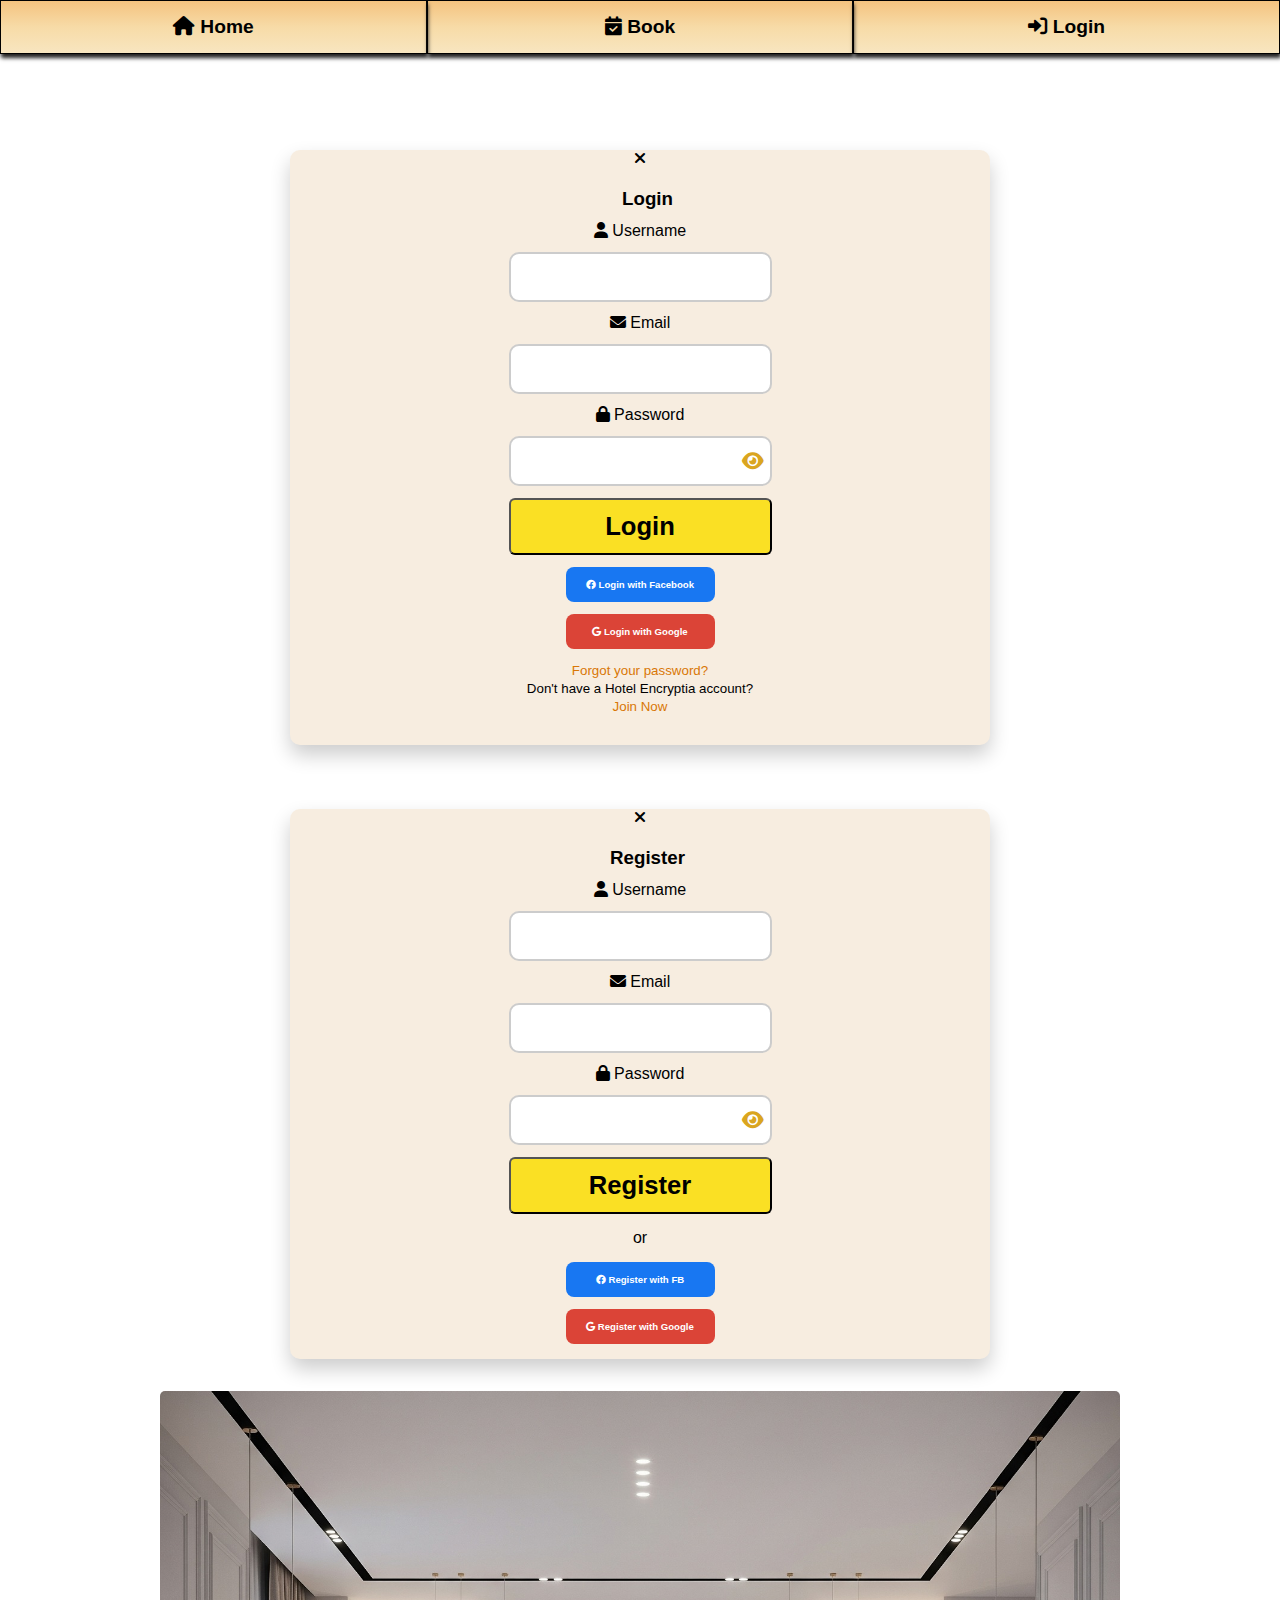
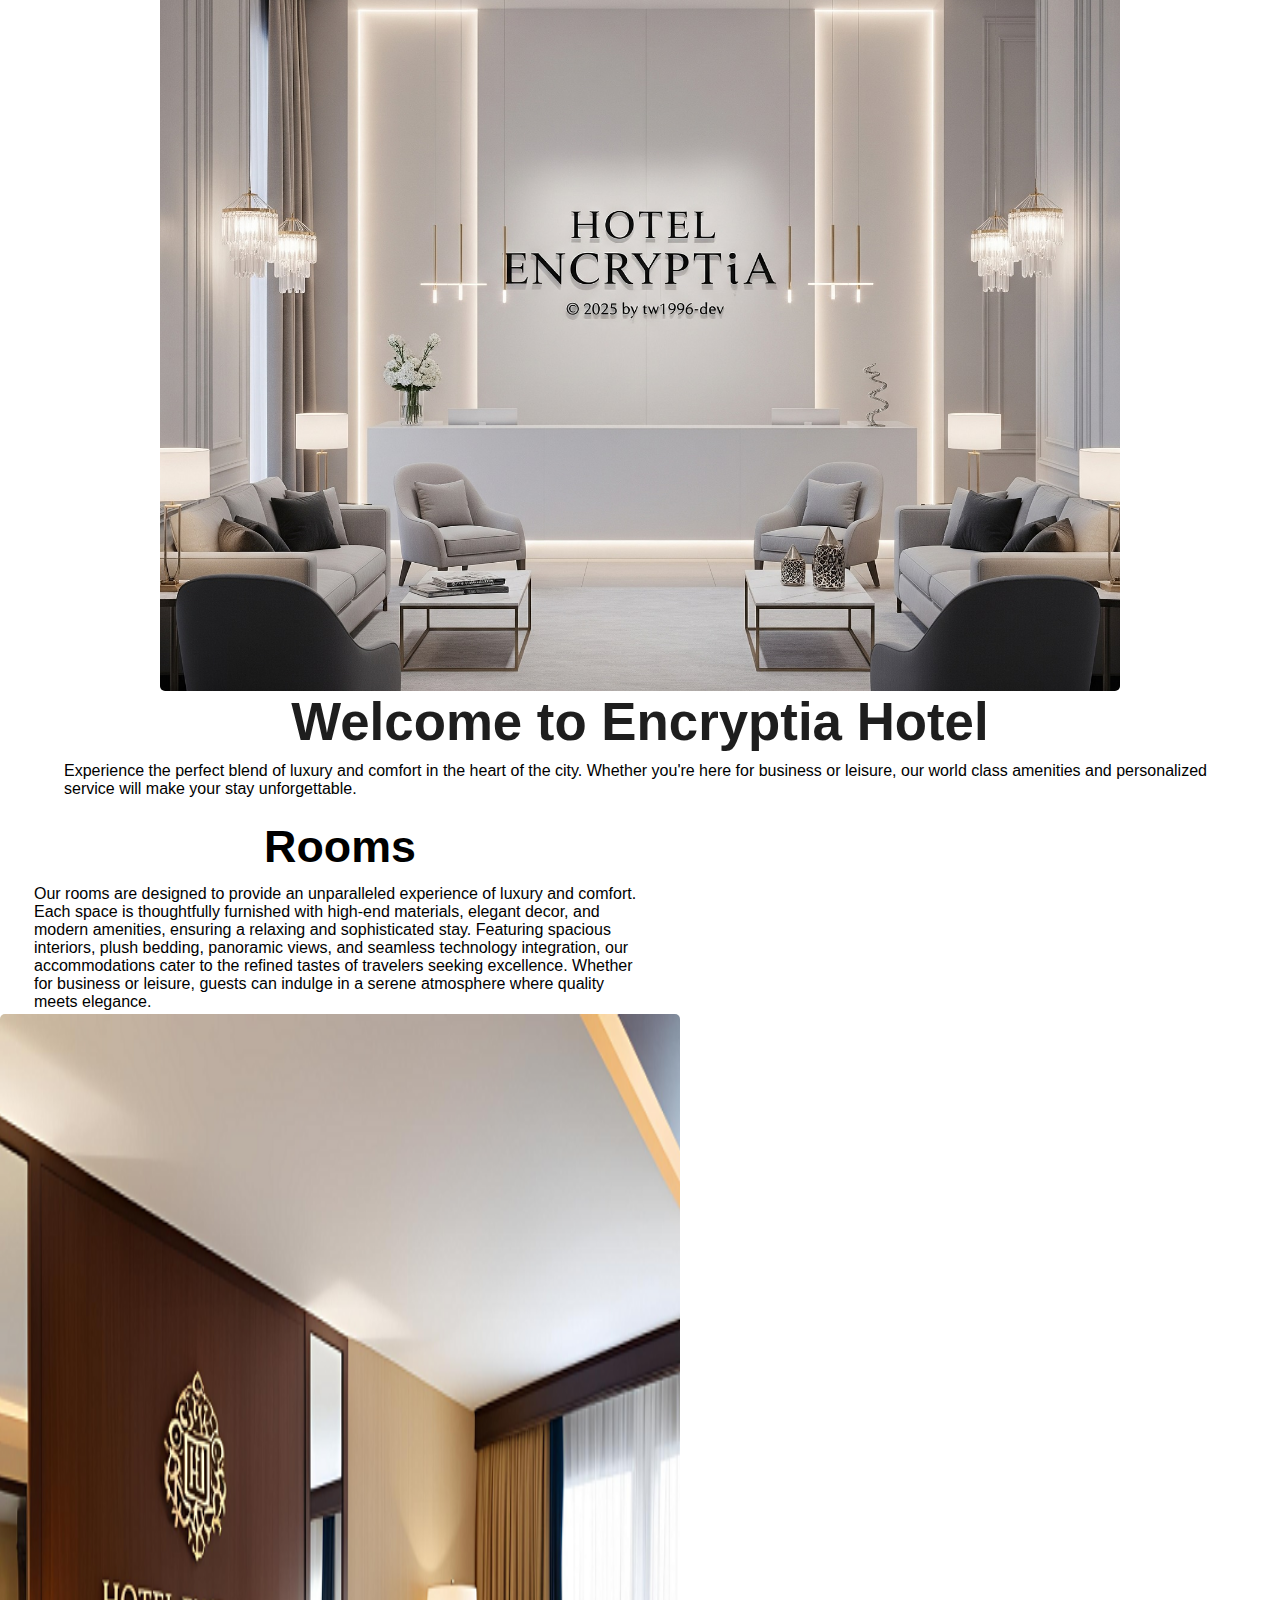
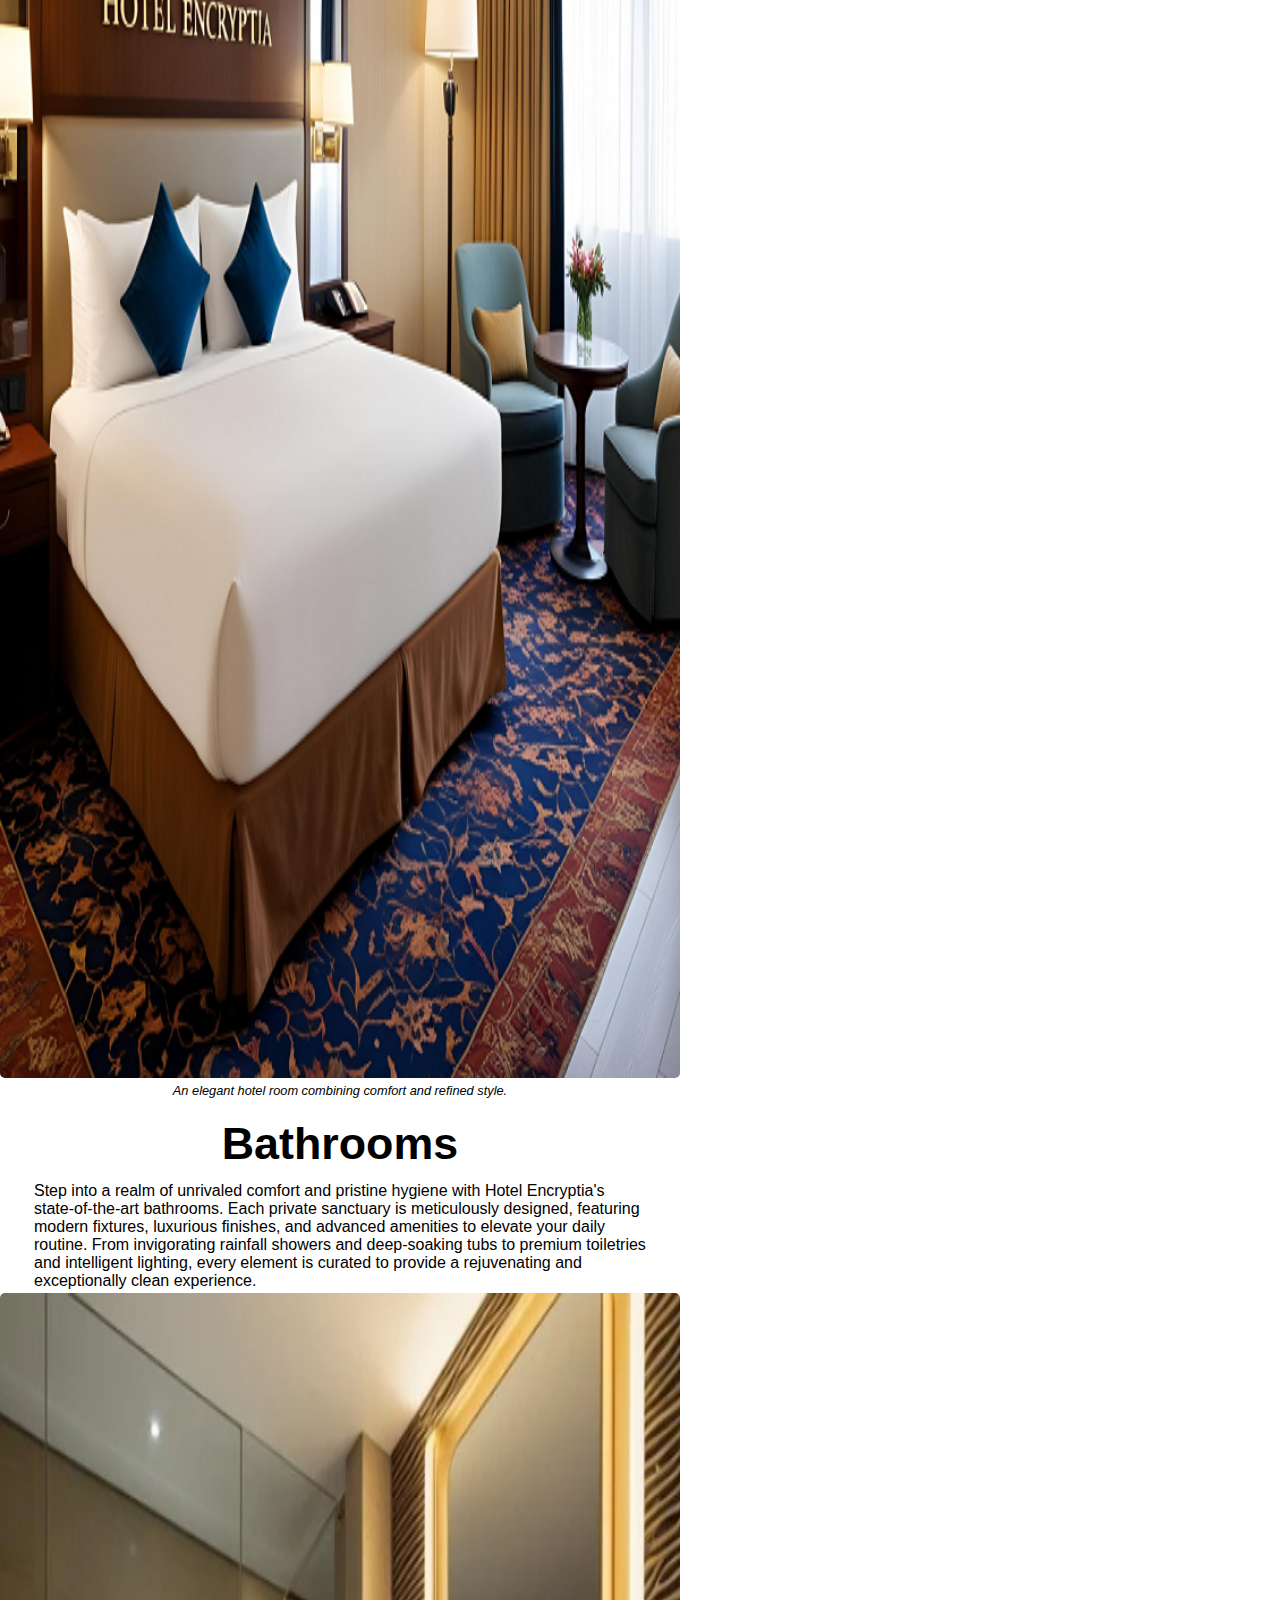
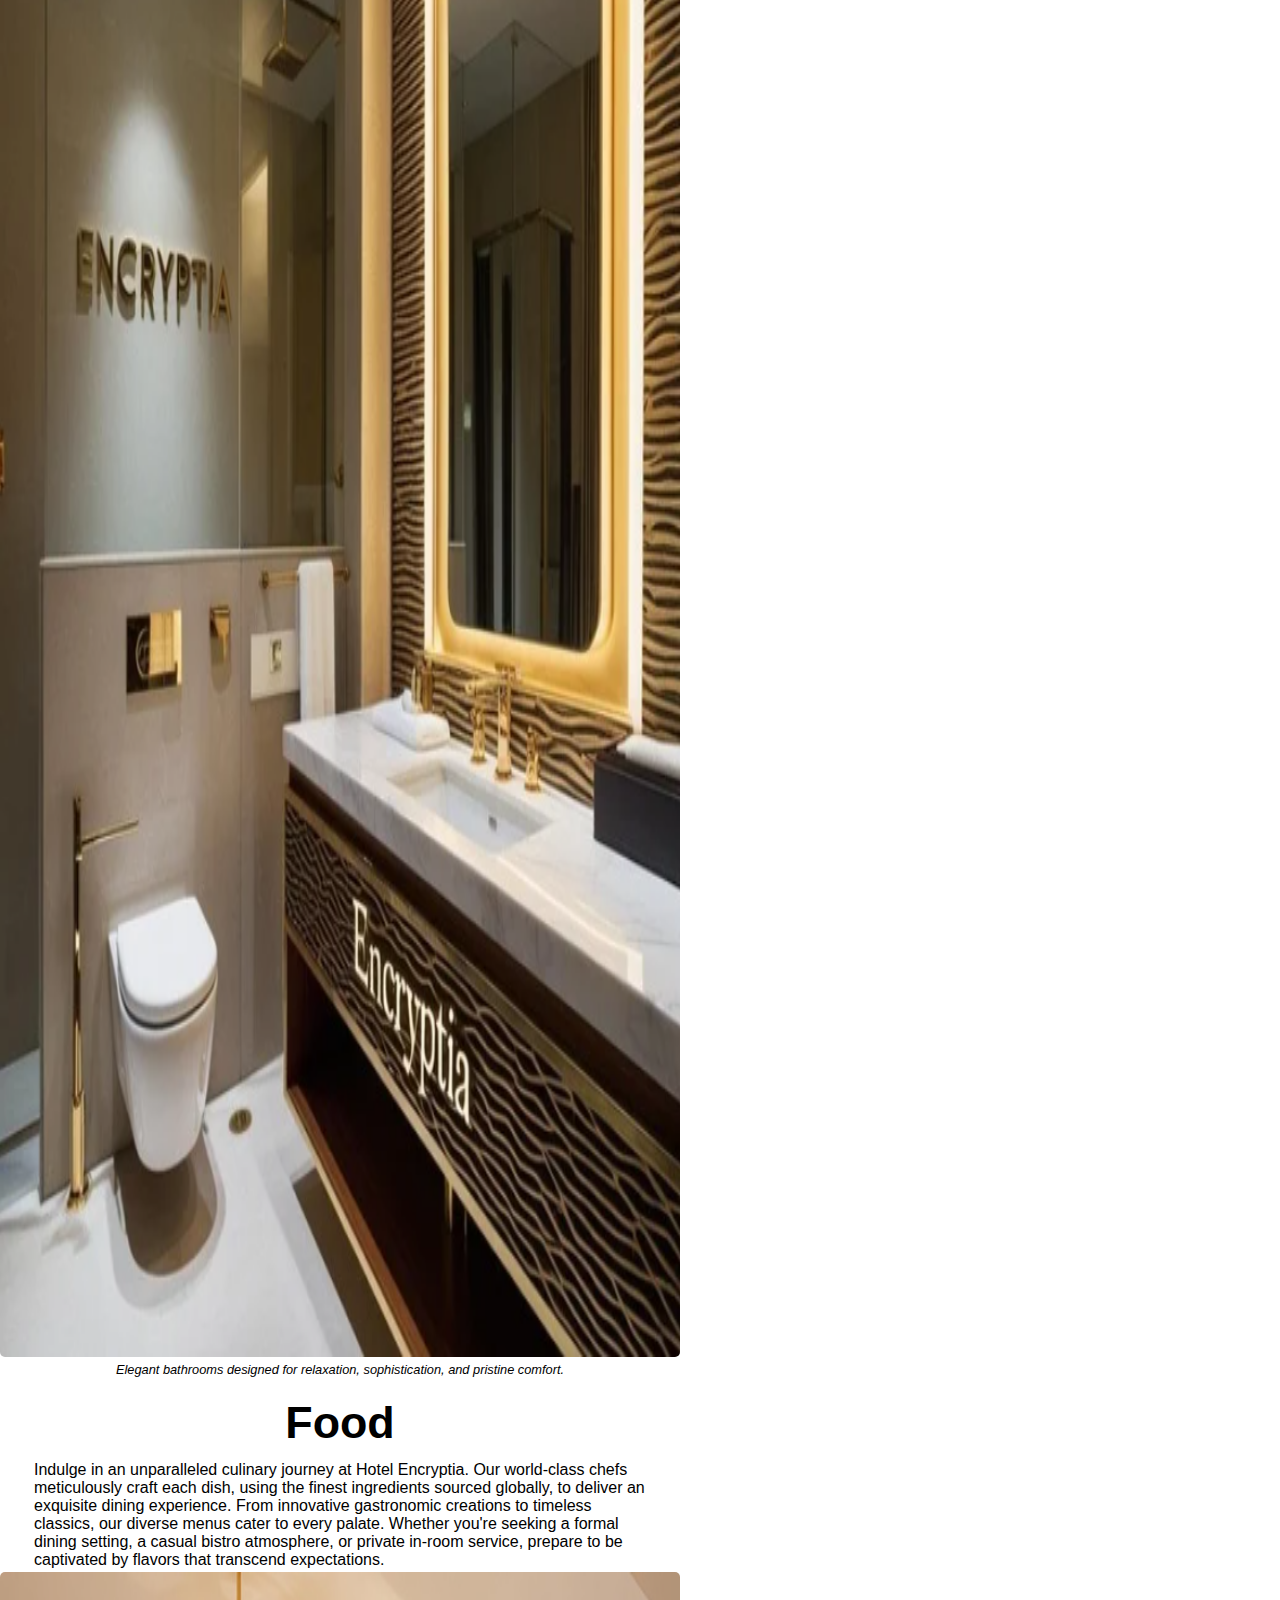
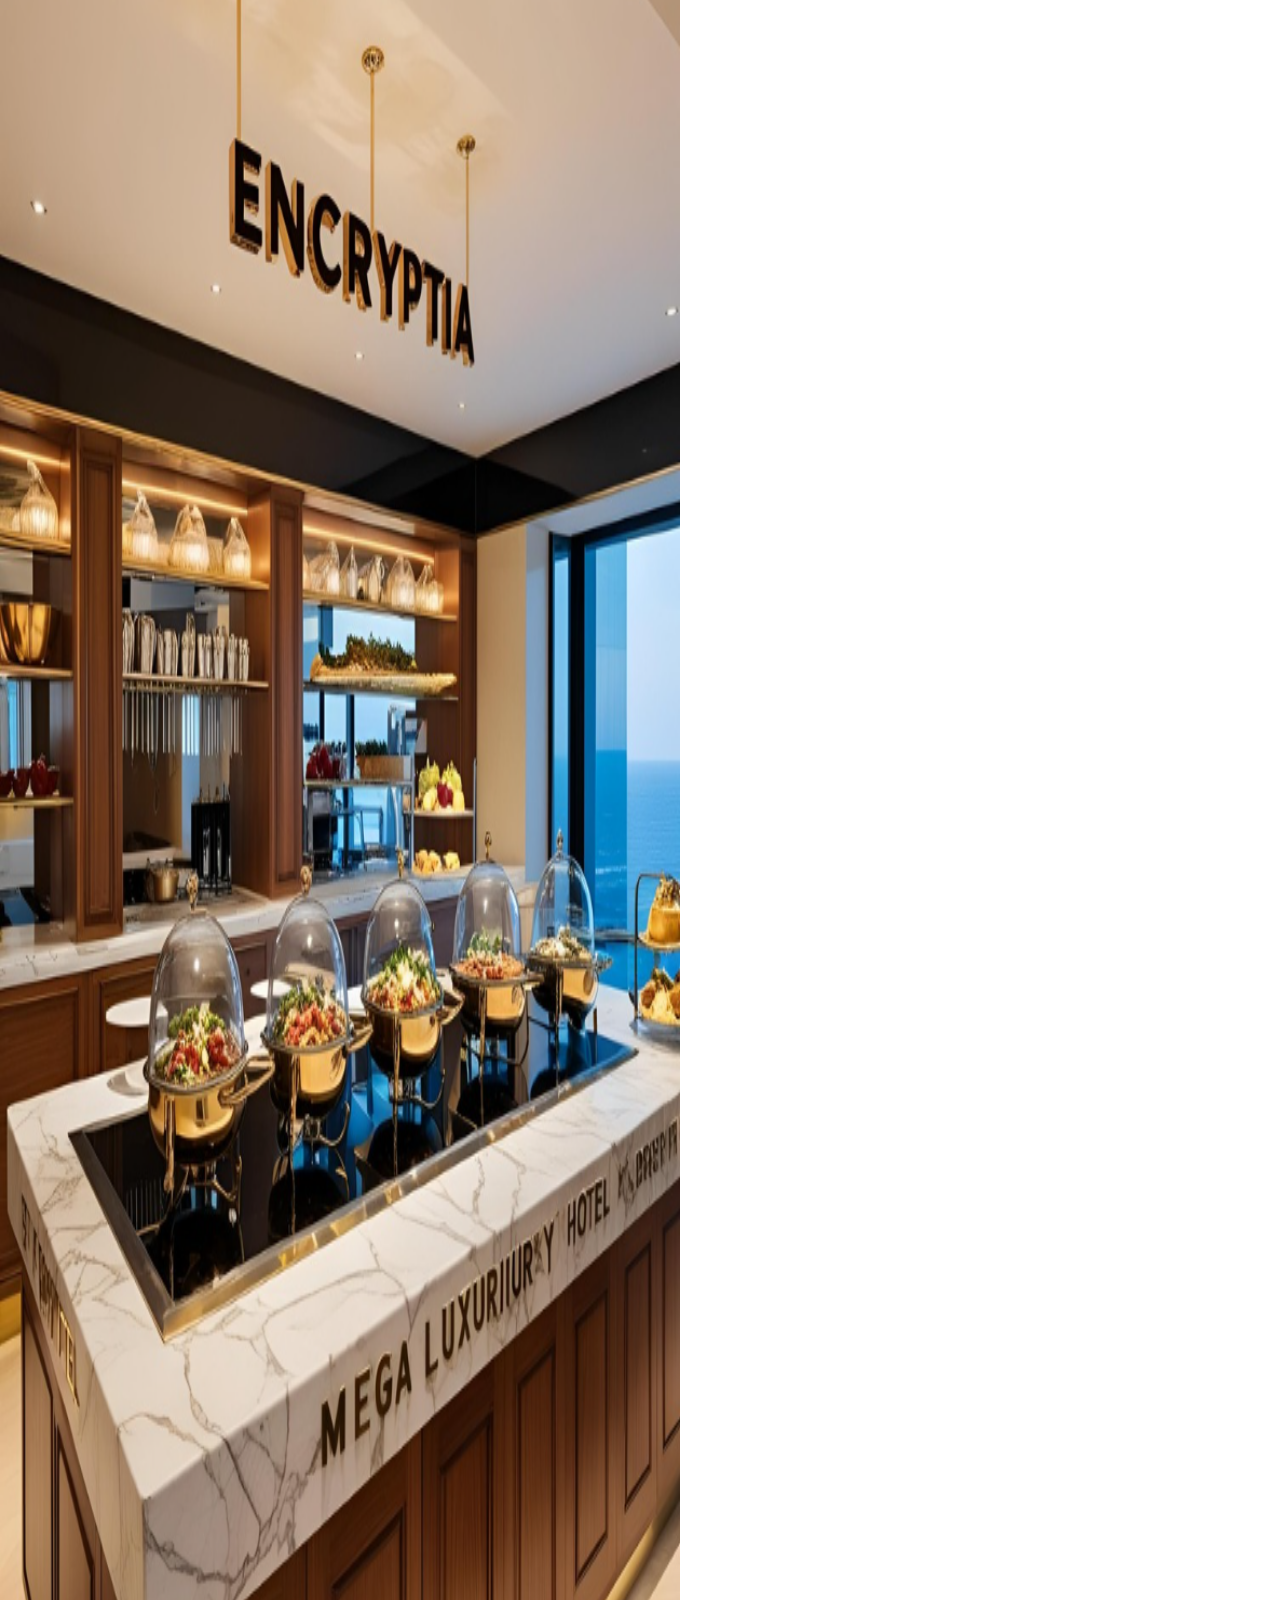
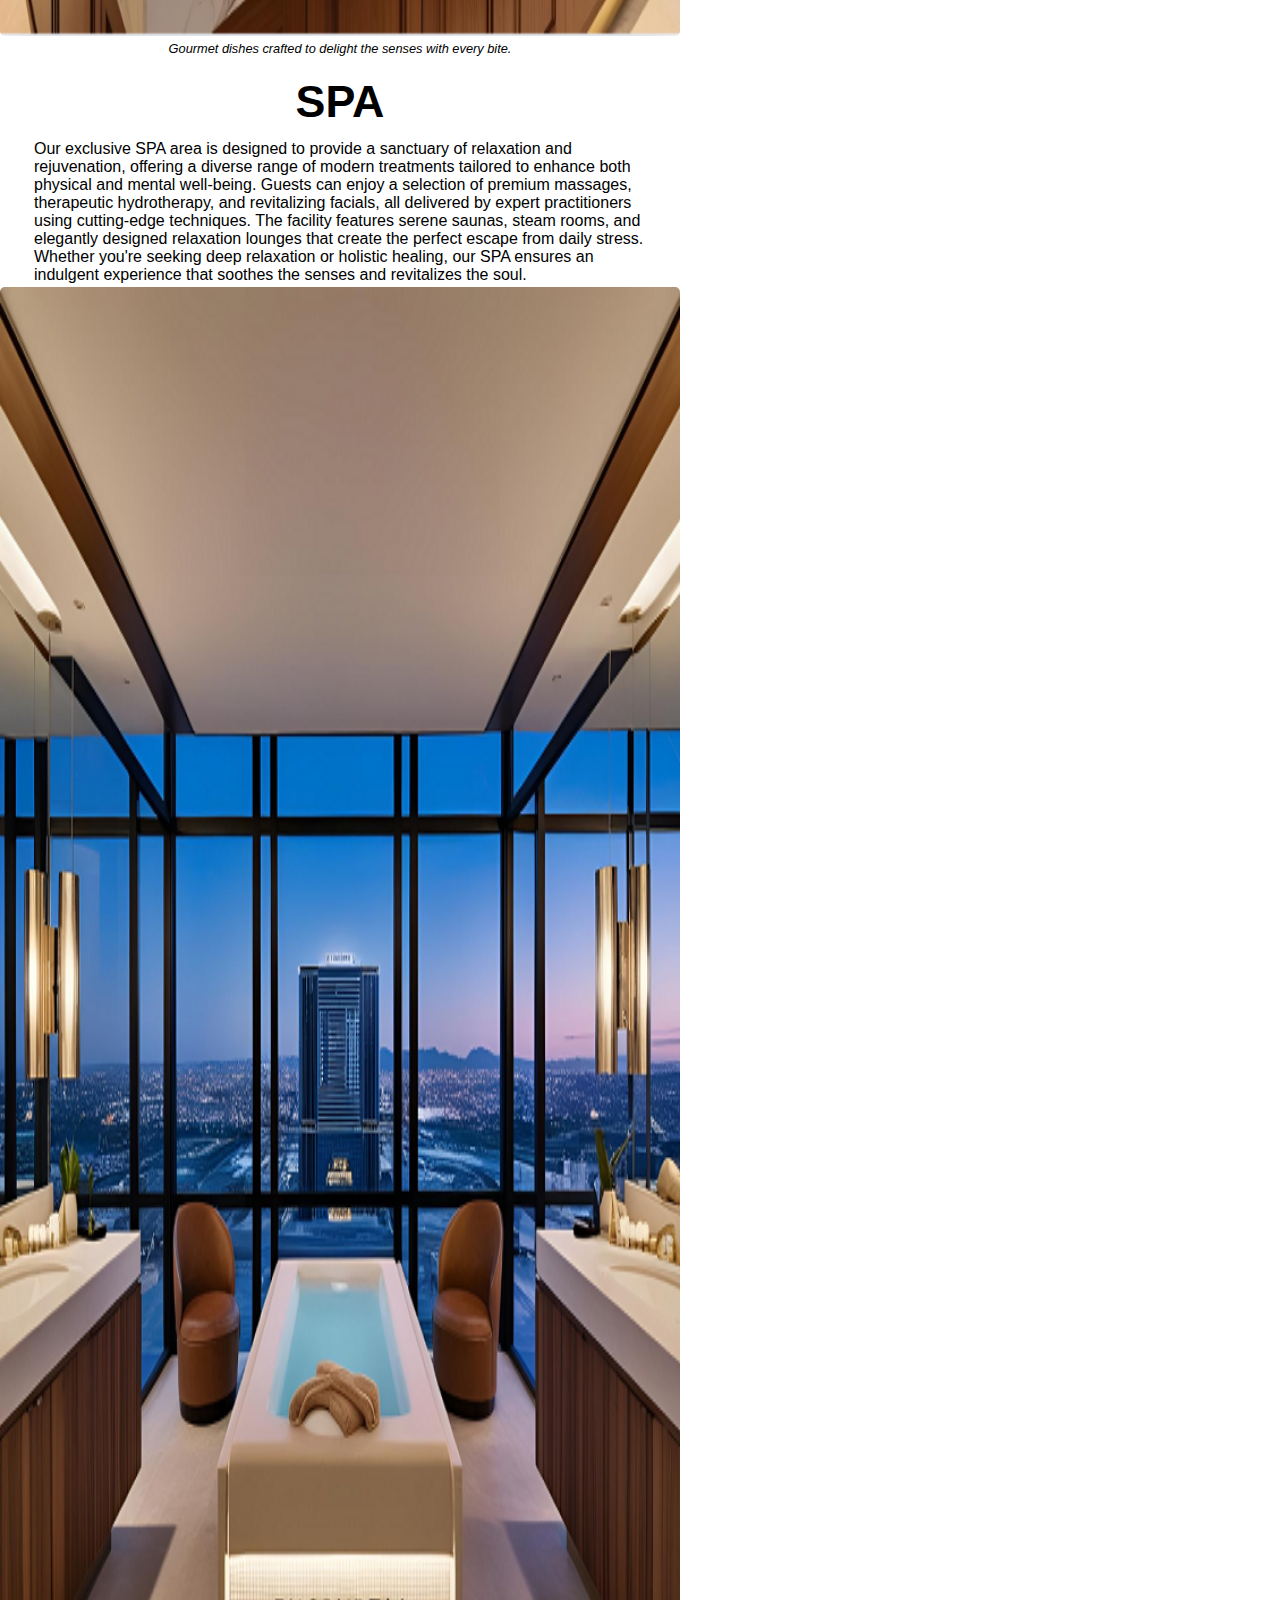
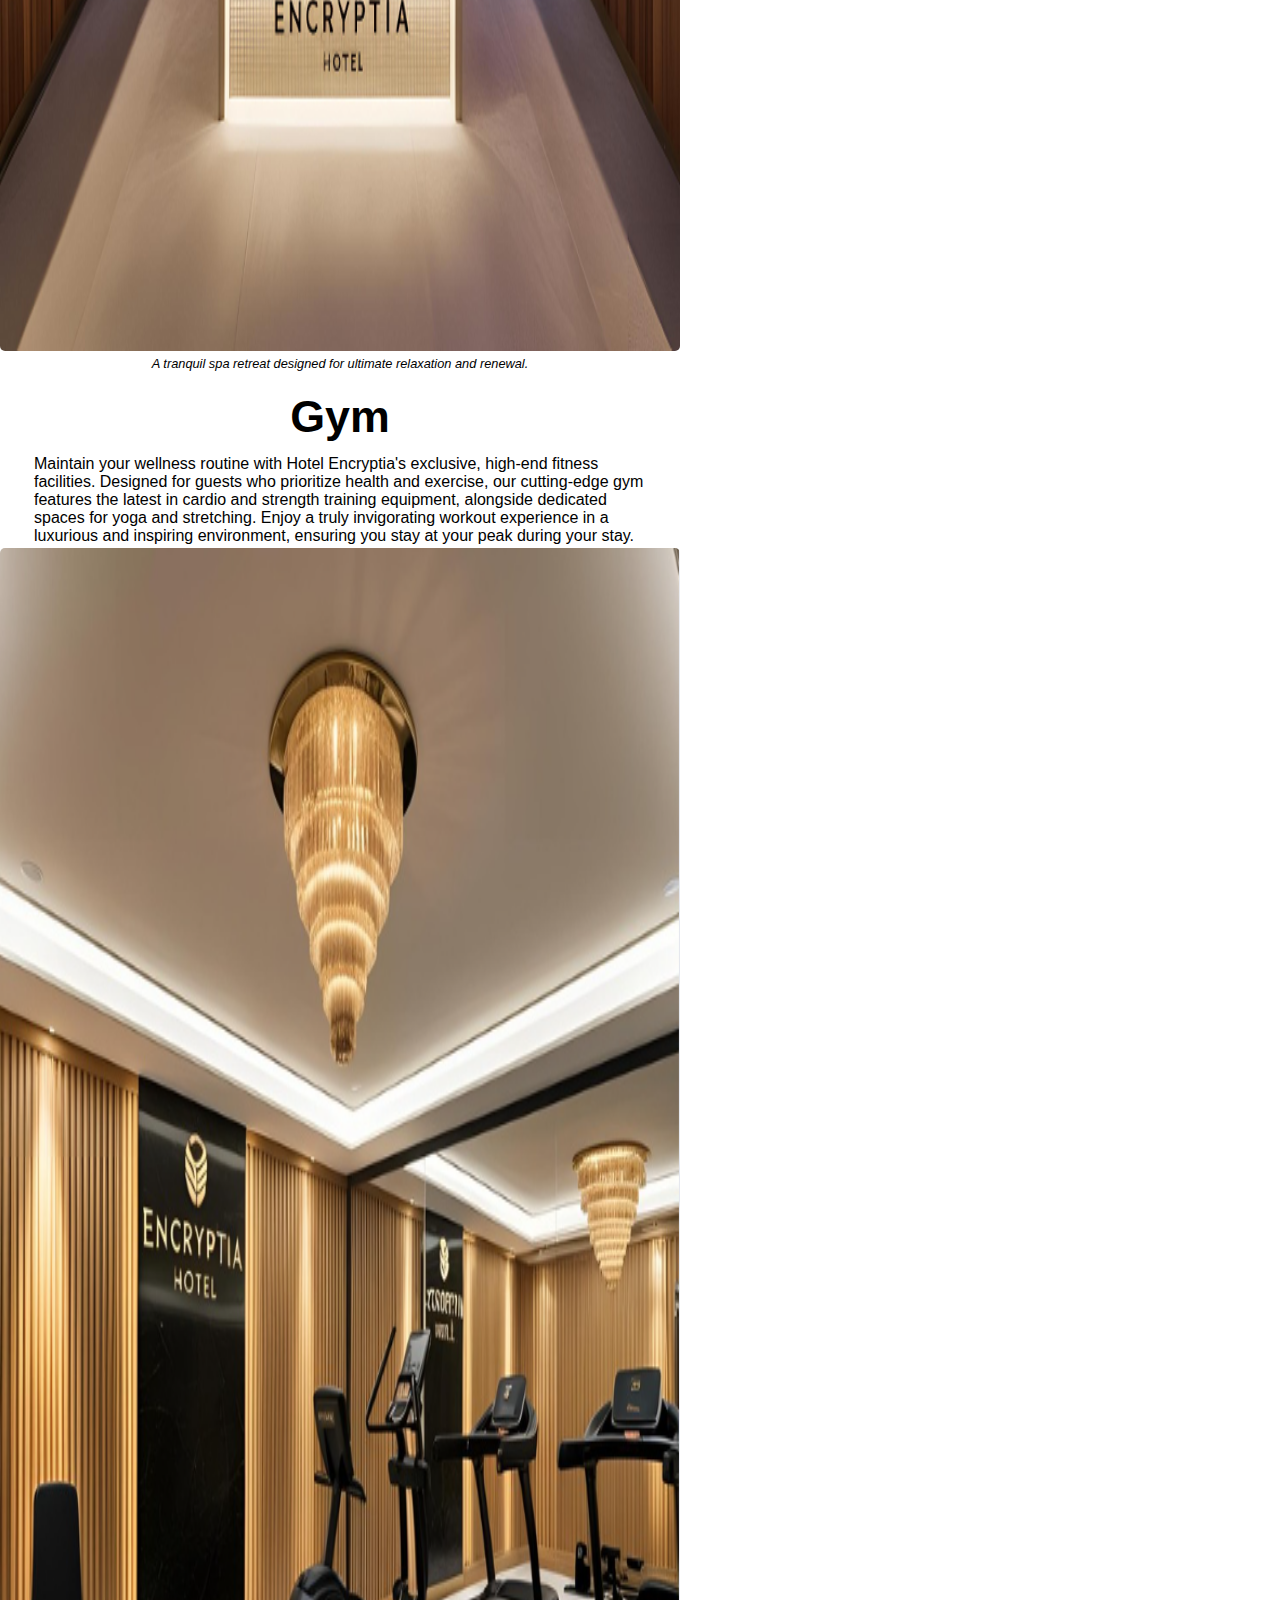
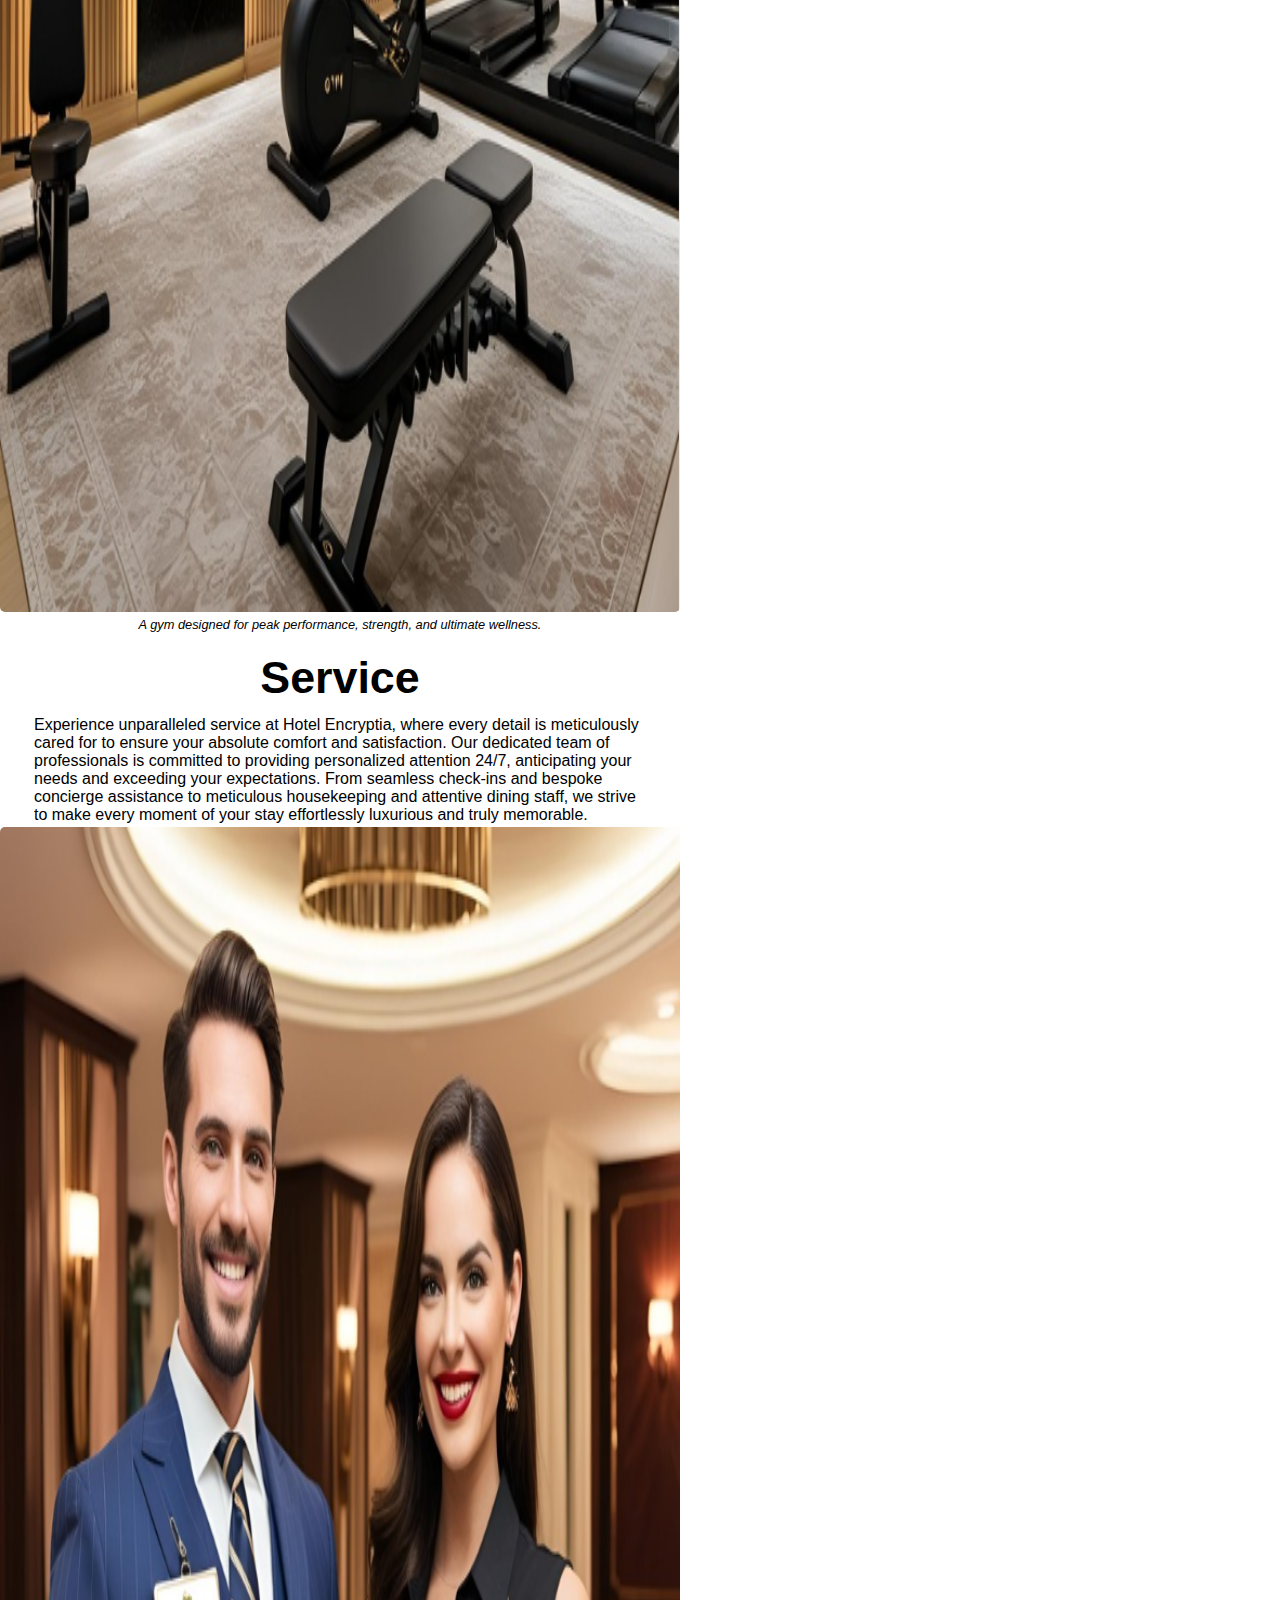
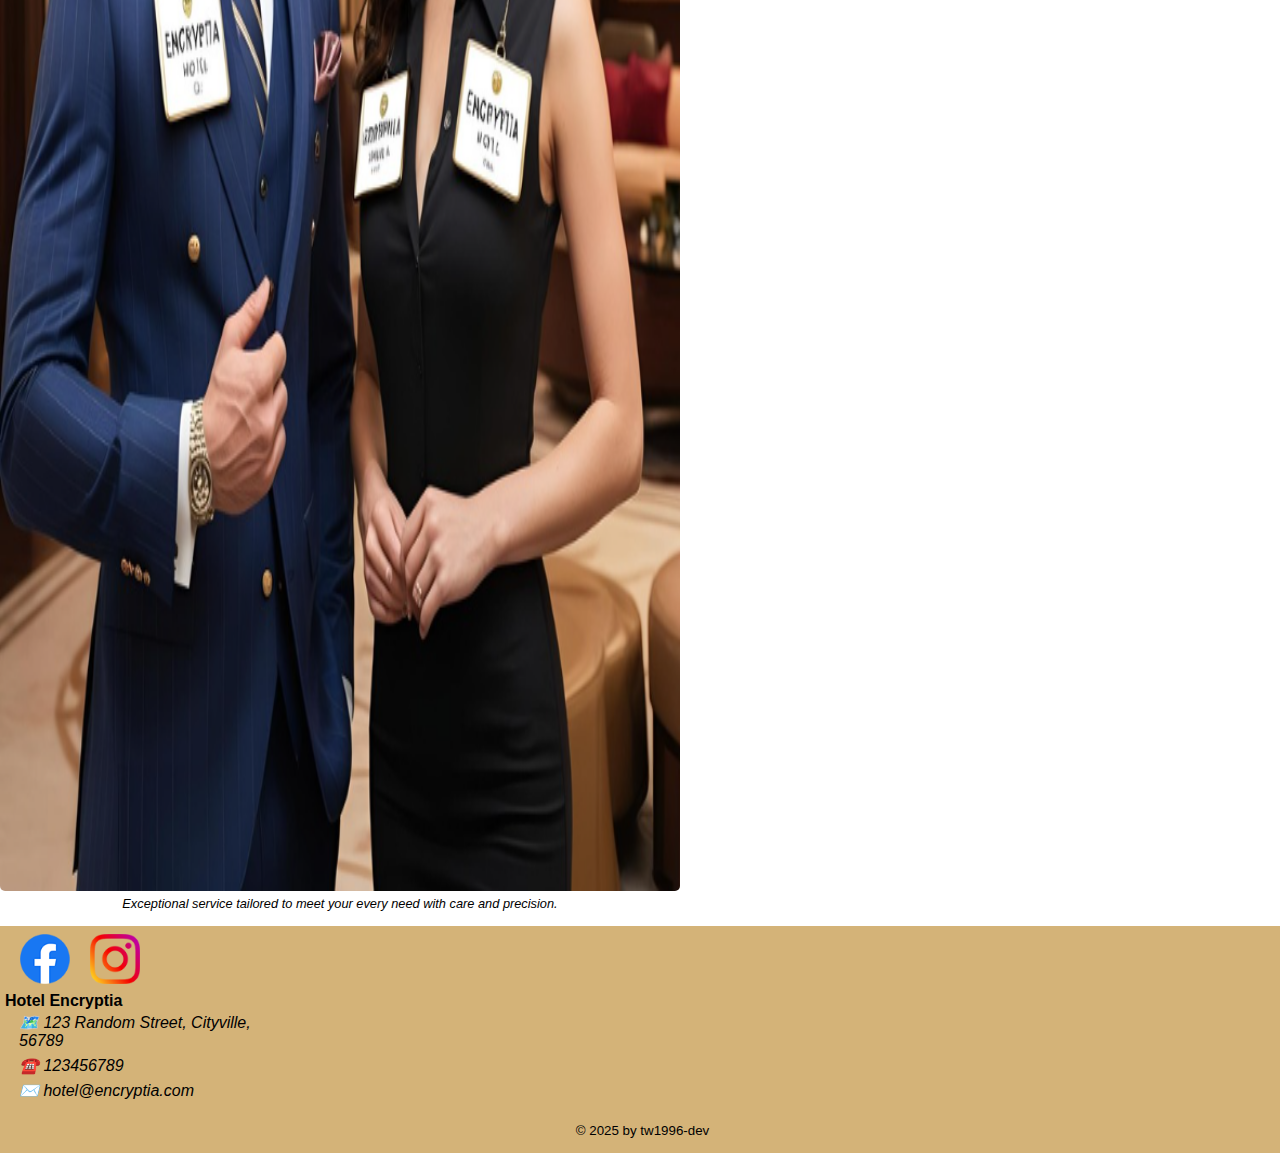
<file: index.html>
<!DOCTYPE html>
<html lang="en">

<head>
    <meta charset="UTF-8">
    <meta name="viewport" content="width=device-width, initial-scale=1.0">
    <title>Homepage</title>

    <!---- Metadata for search engines and social sharing ---->
    <meta name="description"
        content="Experience unparalleled luxury and comfort at Hotel Encryptia. Discover our opulent rooms, world-class dining, rejuvenating SPA, bespoke services, state-of-the-art bathrooms, and high-end fitness facilities. Designed for the discerning traveler seeking excellence and a truly memorable stay.">
    <meta name="keywords"
        content="Hotel Encryptia, luxury hotel, modern hotel, elegant hotel, wealthy travelers, high-end accommodation, luxury rooms, spa treatments, hotel wellness, gourmet dining, world-class chefs, personalized service, bespoke concierge, luxurious bathrooms, modern gym, fitness facilities, exclusive hotel, premium stay, refined travel">
    <meta name="author" content="tw1996-dev">

    <!--------------------- Favicon ----------------->
    <link rel="apple-touch-icon" sizes="57x57" href="images/favicon/apple-icon-57x57.png">
    <link rel="apple-touch-icon" sizes="60x60" href="images/favicon/apple-icon-60x60.png">
    <link rel="apple-touch-icon" sizes="72x72" href="images/favicon/apple-icon-72x72.png">
    <link rel="apple-touch-icon" sizes="76x76" href="images/favicon/apple-icon-76x76.png">
    <link rel="apple-touch-icon" sizes="114x114" href="images/favicon/apple-icon-114x114.png">
    <link rel="apple-touch-icon" sizes="120x120" href="images/favicon/apple-icon-120x120.png">
    <link rel="apple-touch-icon" sizes="144x144" href="images/favicon/apple-icon-144x144.png">
    <link rel="apple-touch-icon" sizes="152x152" href="images/favicon/apple-icon-152x152.png">
    <link rel="apple-touch-icon" sizes="180x180" href="images/favicon/apple-icon-180x180.png">
    <link rel="icon" type="image/png" sizes="192x192" href="images/favicon/android-icon-192x192.png">
    <link rel="icon" type="image/png" sizes="32x32" href="images/favicon/favicon-32x32.png">
    <link rel="icon" type="image/png" sizes="96x96" href="images/favicon/favicon-96x96.png">
    <link rel="icon" type="image/png" sizes="16x16" href="images/favicon/favicon-16x16.png">
    <link rel="manifest" href="images/favicon/manifest.json">
    <meta name="msapplication-TileColor" content="#ffffff">
    <meta name="msapplication-TileImage" content="images/favicon/ms-icon-144x144.png">
    <meta name="theme-color" content="#ffffff">

    <!--------------------- Open Graph ----------------->
    <meta property="og:title" content="" />
    <meta property="og:type" content="" />
    <meta property="og:url" content="" />
    <meta property="og:image" content="" />



    <!--------------------- CSS ----------------->
    <link href="css/styles.css" rel="stylesheet">


    <!-- FONTS/ICONS -->
    <link rel="stylesheet" href="https://cdnjs.cloudflare.com/ajax/libs/font-awesome/6.0.0/css/all.min.css">


</head>








<!----------------- BODY  ------------->


<body>

    <!----------------- NAVIGATION------------------ -->

    <nav>
        <ul class="navi">
            <li><a href="index.html"><i class="fas fa-home"></i> Home</a></li>
            <li><a href="booking.html" target="_blank"><i class="fas fa-calendar-check"></i> Book</a></li>
            <li><a href="#" id="login-btn"><i class="fas fa-sign-in-alt"></i> Login</a></li>
        </ul>
    </nav>

    <!-- LOGIN Section  -->
    <article id="loginForm">

        <form action="login-form.html" class="login-form" method="POST">
            <i class="fas fa-times" id="form-close"></i>
            <h3>Login</h3>

            <label for="login-username"><i class="fas fa-user"></i> Username</label>
            <input type="text" id="login-username" name="username" class="box" required>

            <label for="email"><i class="fas fa-envelope"></i> Email</label>
            <input type="email" id="email" name="email" class="box" required>

            <label for="password"><i class="fas fa-lock"></i> Password</label>
            <div class="password-wrapper">
                <input type="password" id="password" name="password" class="box" required>
                <i class="fas fa-eye" id="togglePassword"></i>
            </div>

            <button type="submit" id="loginbtn" class="btn">Login</button>
            <a href="#" id="fblogin" class="fb-login">
                <i class="fab fa-facebook"></i> Login with Facebook
            </a>

            <a href="#" id="googlelogin" class="google-login">
                <i class="fab fa-google"></i> Login with Google
            </a>

            <aside>
                <small><a href="#" class="login-link">Forgot your password?</a> <br> Don't have a Hotel Encryptia
                    account?
                    <br><a href="#" id="register-btn" class="register-link" target="_blank">Join Now</a></small>
            </aside>

        </form>
    </article>

    <!-- REGISTER-SECTION -->
    <article id="registerForm">
        <form action="register-form.html" class="register-form" method="POST">
            <i class="fas fa-times" id="register-close"></i>
            <h3>Register</h3>
            <label for="register-username"><i class="fas fa-user"></i> Username</label>
            <input type="text" id="register-username" name="username" class="box" required>

            <label for="new-email"><i class="fas fa-envelope"></i> Email</label>
            <input type="email" id="new-email" name="new-email" class="box" required>

            <label for="new-password"><i class="fas fa-lock"></i> Password</label>
            <div class="password-wrapper">
                <input type="password" id="new-password" name="new-password" class="box" required>
                <i class="fas fa-eye" id="toggleNewPassword"></i>
            </div>

            <button type="submit" id="registerbtn" class="btn">Register</button>

            <p>or</p>
            <a href="#" id="fbregister" class="fb-login">
                <i class="fab fa-facebook"></i> Register with FB
            </a>

            <a href="#" id="googleregister" class="google-login">
                <i class="fab fa-google"></i> Register with Google
            </a>
        </form>
    </article>

    <!----------------- HEADER ------------------ -->
    <header>
        <img id="header-img" src="images/hotel_header_1200px.jpg" srcset="
        images/hotel_header_1600px.jpg 1600w,
        images/hotel_header_1200px.jpg 1200w,
        images/hotel_header_900px.jpg 900w,
        images/hotel_header_600px.jpg 600w,
        images/hotel_header_400px.jpg 400w," alt="Encryptia Hotel Header">
        <h1>Welcome to Encryptia Hotel</h1>
        <p>Experience the <em>perfect blend of luxury</em> and comfort in the <strong>heart of the city</strong>.
            Whether you're here for business or leisure, our world class amenities and <em>personalized service</em>
            will make your stay unforgettable.</p>
    </header>
    <section id="rooms">
        <h2>Rooms</h2>
        <p> Our rooms are designed to provide an <strong>unparalleled experience of luxury and comfort</strong>.
            Each space is thoughtfully furnished with <em>high-end materials</em>, elegant decor, and <em>modern
                amenities</em>,
            ensuring a relaxing and sophisticated stay. Featuring <strong>spacious interiors</strong>, plush
            bedding,
            panoramic views, and <em>seamless technology integration</em>, our accommodations cater to the refined
            tastes
            of travelers seeking excellence. Whether for business or leisure, guests can indulge in a
            serene atmosphere where <em>quality meets elegance</em>.</p>
        <figure>
            <img src="images/hotel_room_600px.png" srcset="
        images/hotel_room_600px.png 600w,
        images/hotel_room_400px.png 400w,
        images/hotel_room_200px.png 200w" alt="Hotel room">
            <figcaption>
                An elegant hotel room combining comfort and refined style.
            </figcaption>
        </figure>
    </section>

    <section id="bathrooms">
        <h2>Bathrooms</h2>
        <p> Step into a realm of <strong>unrivaled comfort and pristine hygiene</strong> with Hotel Encryptia's
            <em>state-of-the-art bathrooms</em>.
            Each private sanctuary is meticulously designed, featuring <strong>modern fixtures</strong>,
            <em>luxurious finishes</em>, and <strong>advanced amenities</strong>
            to elevate your daily routine. From invigorating <em>rainfall showers</em> and deep-soaking tubs to
            <strong>premium toiletries</strong> and
            intelligent lighting, every element is curated to provide a <em>rejuvenating and exceptionally clean
                experience</em>.
        </p>
        <figure>
            <img src="images/hotel_toilet_600px.png" srcset="
        images/hotel_toilet_600px.png 600w,
        images/hotel_toilet_400px.png 400w,
        images/hotel_toilet_200px.png 200w" alt="Modern bathrooms">
            <figcaption>
                Elegant bathrooms designed for relaxation, sophistication, and pristine comfort.
            </figcaption>
        </figure>
    </section>

    <section id="food">
        <h2>Food</h2>
        <p> Indulge in an <strong>unparalleled culinary journey</strong> at Hotel Encryptia. Our <em>world-class
                chefs</em> meticulously craft
            each dish, using the <strong>finest ingredients sourced globally</strong>, to deliver an <em>exquisite
                dining experience</em>.
            From <em>innovative gastronomic creations</em> to timeless classics, our <strong>diverse menus cater to
                every palate</strong>.
            Whether you're seeking a formal dining setting, a casual bistro atmosphere, or <em>private in-room
                service</em>,
            prepare to be captivated by flavors that <strong>transcend expectations</strong>.</p>
        <figure>
            <img src="images/hotel_food_600px.png" srcset="
        images/hotel_food_600px.png 600w,
        images/hotel_food_400px.png 400w,
        images/hotel_food_200px.png 200w" alt="Exquisite food">
            <figcaption>
                Gourmet dishes crafted to delight the senses with every bite.
            </figcaption>
        </figure>
    </section>

    <section id="spa">
        <h2>SPA</h2>
        <p> Our exclusive SPA area is designed to provide a <strong>sanctuary of relaxation and
                rejuvenation</strong>, offering a
            <em>diverse range of modern treatments</em> tailored to enhance both physical and mental well-being.
            Guests can
            enjoy a selection of <strong>premium massages</strong>, <em>therapeutic hydrotherapy</em>, and
            <strong>revitalizing facials</strong>, all delivered
            by expert practitioners using cutting-edge techniques. The facility features <em>serene saunas</em>,
            steam rooms,
            and elegantly designed relaxation lounges that create the perfect escape from daily stress. Whether
            you're seeking deep relaxation or <em>holistic healing</em>, our SPA ensures an indulgent experience
            that soothes
            the senses and revitalizes the soul.
        </p>
        <figure>
            <img src="images/hotel_spa_600px.png" srcset="
        images/hotel_spa_600px.png 600w,
        images/hotel_spa_400px.png 400w,
        images/hotel_spa_200px.png 200w" alt="SPA area">
            <figcaption>
                A tranquil spa retreat designed for ultimate relaxation and renewal.
            </figcaption>

        </figure>
    </section>


    <section id="gym">
        <h2>Gym</h2>
        <p>Maintain your wellness routine with Hotel Encryptia's <strong>exclusive, high-end fitness
                facilities</strong>. Designed
            for guests who <em>prioritize health and exercise</em>, our <strong>cutting-edge gym</strong> features
            the <em>latest in cardio and
                strength training equipment</em>, alongside dedicated spaces for yoga and stretching. Enjoy a truly
            <strong>invigorating workout experience</strong> in a <em>luxurious and inspiring environment</em>,
            ensuring you stay at your peak
            during your stay.
        </p>
        <figure>
            <img src="images/hotel_gym_600px.png" srcset="
        images/hotel_gym_600px.png 600w,
        images/hotel_gym_400px.png 400w,
        images/hotel_gym_200px.png 200w" alt="Hotel gym">
            <figcaption>
                A gym designed for peak performance, strength, and ultimate wellness.
            </figcaption>
        </figure>
    </section>


    <section id="service">
        <h2>Service</h2>
        <p> Experience <strong>unparalleled service</strong> at Hotel Encryptia, where every detail is meticulously
            cared for to
            ensure your <em>absolute comfort and satisfaction</em>. Our <strong>dedicated team of
                professionals</strong> is committed to
            providing <em>personalized attention 24/7</em>, anticipating your needs and <strong>exceeding your
                expectations</strong>. From
            seamless check-ins and <em>bespoke concierge assistance</em> to meticulous housekeeping and attentive
            dining
            staff, we strive to make every moment of your stay <strong>effortlessly luxurious</strong> and <em>truly
                memorable</em>.</p>
        <figure>
            <img src="images/hotel_people_600px.png" srcset="
        images/hotel_people_600px.png 600w,
        images/hotel_people_400px.png 400w,
        images/hotel_people_200px.png 200w" alt="Hotel service">
            <figcaption>
                Exceptional service tailored to meet your every need with care and precision.
            </figcaption>
        </figure>
    </section>




    <!-- FOOTER - Contact information and organization details -->

    <footer>




        <ul class="socials">
            <li><a href="https://www.facebook.com/Encryptia.no" target="_blank" rel="noopener"><img class="footer-img"
                        src="images/icon-logo-facebook.png" alt="Official Facebook page of Hotel Encryptia"></a></li>
            <li><a href="https://www.instagram.com/encryptiacity/" target="_blank" rel="noopener"><img
                        class="footer-img" src="images/icon-logo-instagram.png"
                        alt="Official Instagram profile of Hotel Encryptia"></a>
            </li>
        </ul>
        <div class="info">
            <h4><a href="index.html" target="_blank" aria-label="Visit Hotel Encryptia website">Hotel Encryptia</a></h4>
            <address>
                <p><a href="https://maps.app.goo.gl/N1yk9tjrYiweEcn56" target="_blank" rel="noopener">🗺️ 123 Random
                        Street,
                        Cityville, 56789</a></p>
                <p><a href="tel:123456789">☎️ 123456789</a></p>
                <p><a href="mailto:hotel@encryptia.com" target="_blank">✉️ hotel@encryptia.com</a></p>
            </address>
        </div>
        <p class="twdev"><small>© 2025 by tw1996-dev</small></p>
    </footer>



    <!-- <script src="scripts/login-form.js"></script> -->
    <script src="scripts/showpassword.js"></script>
    <script src="scripts/register.js"></script>
</body>

</html>
</file>
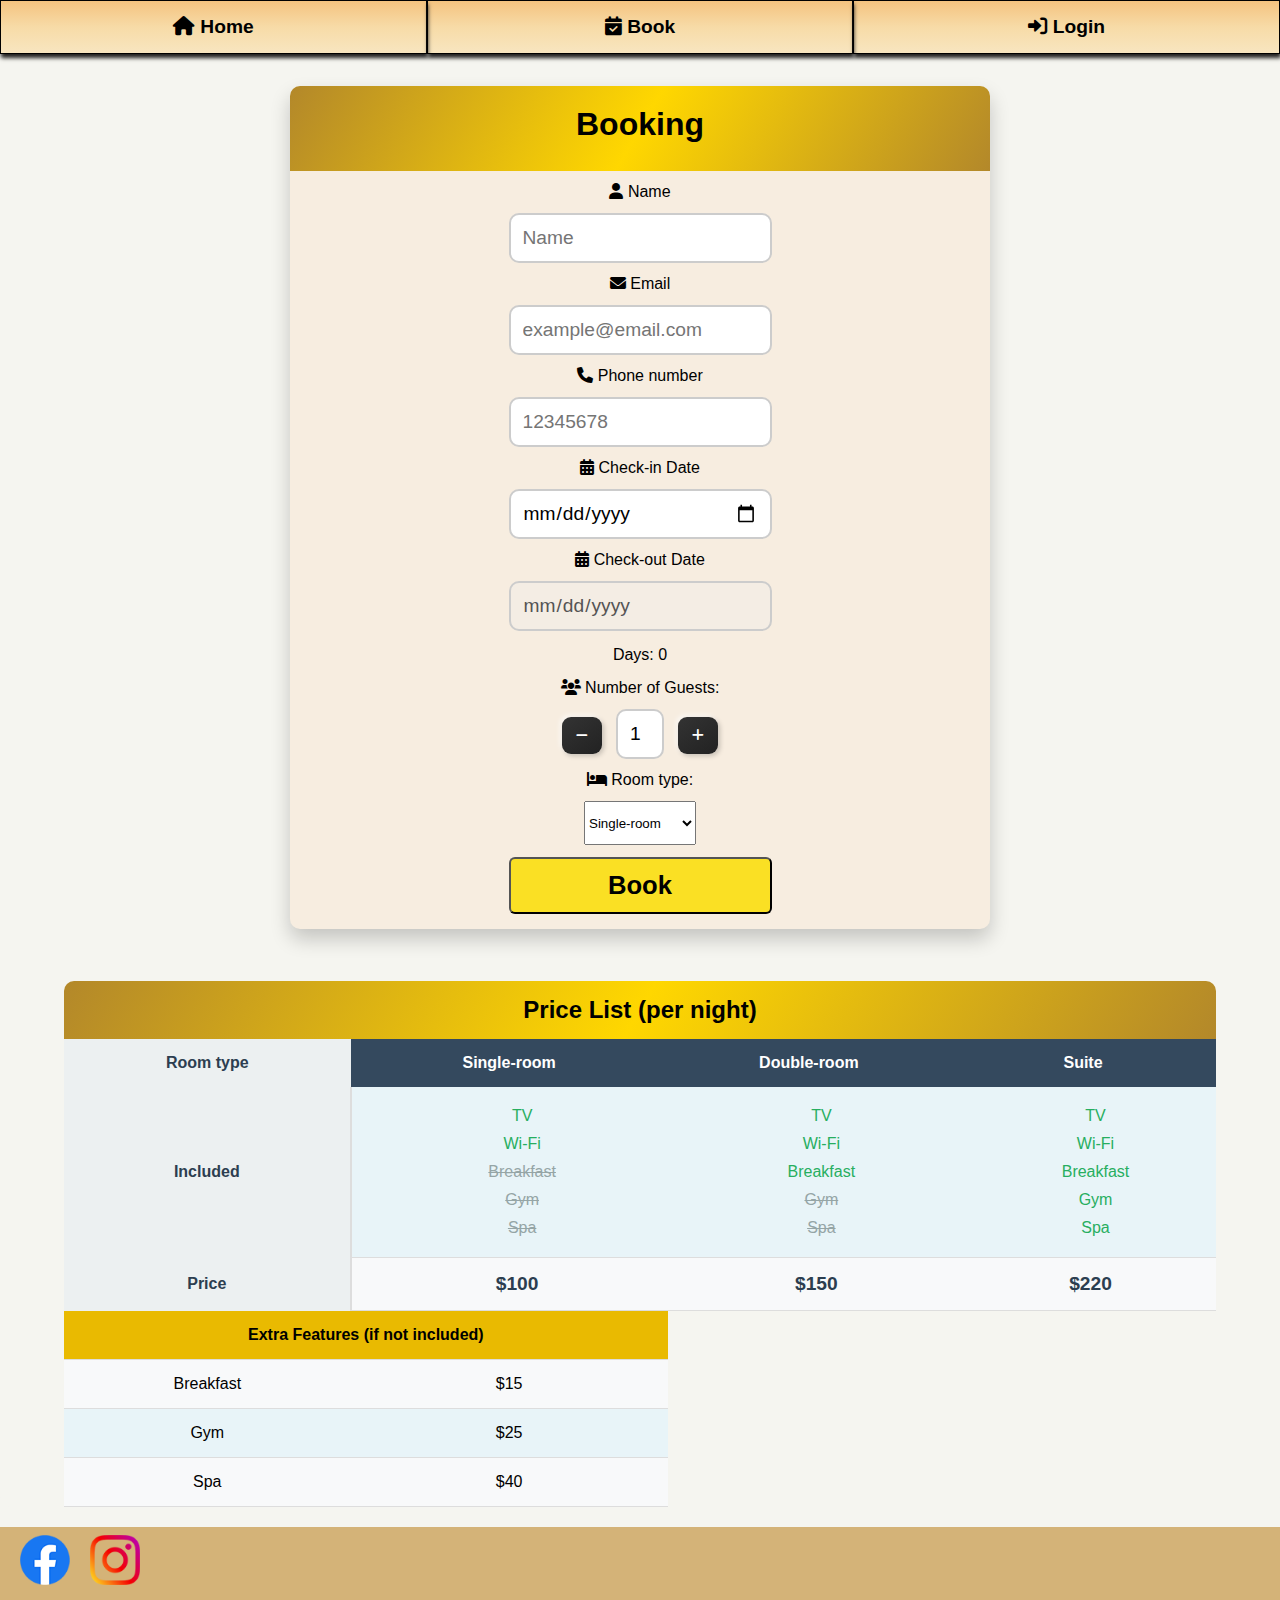
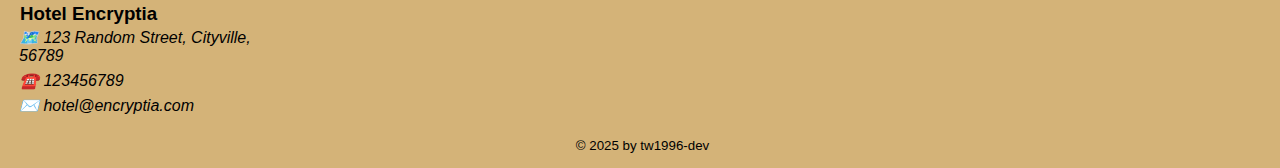
<file: booking.html>
<!DOCTYPE html>
<html lang="en">

<head>
    <meta charset="UTF-8">
    <meta name="viewport" content="width=device-width, initial-scale=1.0">
    <title>Booking Page</title>

    <!---- Metadata for search engines and social sharing ---->
    <meta name="description" content="CONTENT-LATER">
    <meta name="keywords" content="KEYWORDS - LATER">
    <meta name="author" content="tw1996-dev">

    <!--------------------- Favicon ----------------->
    <link rel="apple-touch-icon" sizes="57x57" href="images/favicon/apple-icon-57x57.png">
    <link rel="apple-touch-icon" sizes="60x60" href="images/favicon/apple-icon-60x60.png">
    <link rel="apple-touch-icon" sizes="72x72" href="images/favicon/apple-icon-72x72.png">
    <link rel="apple-touch-icon" sizes="76x76" href="images/favicon/apple-icon-76x76.png">
    <link rel="apple-touch-icon" sizes="114x114" href="images/favicon/apple-icon-114x114.png">
    <link rel="apple-touch-icon" sizes="120x120" href="images/favicon/apple-icon-120x120.png">
    <link rel="apple-touch-icon" sizes="144x144" href="images/favicon/apple-icon-144x144.png">
    <link rel="apple-touch-icon" sizes="152x152" href="images/favicon/apple-icon-152x152.png">
    <link rel="apple-touch-icon" sizes="180x180" href="images/favicon/apple-icon-180x180.png">
    <link rel="icon" type="image/png" sizes="192x192" href="images/favicon/android-icon-192x192.png">
    <link rel="icon" type="image/png" sizes="32x32" href="images/favicon/favicon-32x32.png">
    <link rel="icon" type="image/png" sizes="96x96" href="images/favicon/favicon-96x96.png">
    <link rel="icon" type="image/png" sizes="16x16" href="images/favicon/favicon-16x16.png">
    <link rel="manifest" href="images/favicon/manifest.json">
    <meta name="msapplication-TileColor" content="#ffffff">
    <meta name="msapplication-TileImage" content="images/favicon/ms-icon-144x144.png">
    <meta name="theme-color" content="#ffffff">

    <!--------------------- Open Graph ----------------->
    <meta property="og:title" content="" />
    <meta property="og:type" content="" />
    <meta property="og:url" content="" />
    <meta property="og:image" content="" />

    <!--------------------- CSS ----------------->
    <link href="css/styles.css" rel="stylesheet">

    <!-- FONTS/ICONS -->
    <link rel="stylesheet" href="https://cdnjs.cloudflare.com/ajax/libs/font-awesome/6.0.0/css/all.min.css">

    <link rel="preconnect" href="https://fonts.googleapis.com">
    <link rel="preconnect" href="https://fonts.gstatic.com" crossorigin>
    <link href="https://fonts.googleapis.com/css2?family=Work+Sans:ital,wght@0,100..900;1,100..900&display=swap"
        rel="stylesheet">






</head>

<body id="bodyy">
    <!----------------- NAVIGATION------------------ -->
    <header>
        <nav>
            <ul class="navi" aria-label="Main navigation">
                <li><a href="index.html"><i class="fas fa-home"></i> Home</a></li>
                <li><a href="booking.html" target="_blank"><i class="fas fa-calendar-check"></i> Book</a></li>
                <li><a href="login.html" id="login-btn"><i class="fas fa-sign-in-alt"></i> Login</a></li>
            </ul>
        </nav>
    </header>




    <!-- BOOKING-SECTION -->
    <article id="bookingForm">
        <form action="booking-form.html" class="booking-form" method="POST">
            <legend>Booking</legend>


            <label for="bookingname"><i class="fas fa-user"></i> Name</label>
            <input type="text" id="bookingname" name="usernamebookingname" class="box" required placeholder="Name">

            <label for="new-email"><i class="fas fa-envelope"></i> Email</label>
            <input type="email" id="new-email" name="new-email" class="box" required placeholder="example@email.com" autocomplete="email">
            <label for="phone"><i class="fa-solid fa-phone"></i> Phone number</label>
            <input type="tel" id="phone" name="phone" class="box" required placeholder="12345678" autocomplete="tel">


            <label for="checkin-date"><i class="fas fa-calendar-alt"></i> Check-in Date</label>
            <input type="date" id="checkin-date" name="checkin_date" class="box" required>

            <label for="checkout-date"><i class="fas fa-calendar-alt"></i> Check-out Date</label>
            <input type="date" id="checkout-date" name="checkout_date" class="box" required>

            <p id="numberOfdays">Days:</p>

            
            <label for="numOfGuests"><i class="fa-solid fa-users"></i> Number of Guests:</label>
            <div class="stepper-container">
            <button id="minusBtn" class="minus" type="button"><i class="fas fa-minus"></i></button>
            <input class="stepper-control" id="numOfGuests" type="number" value="1" min="1" max="6">
            <button id="plusBtn" class="plus" type="button"><i class="fas fa-plus"></i></button>
            </div>



            <label for="RoomType"><i class="fa-solid fa-bed"></i> Room type:</label>
            <select class="rooms" id="RoomType">
                    <option> Single-room</option>
                    <option> Double-room</option>
                    <option> Suite</option>
            </select>


            <button type="submit" id="bookbtn" class="btn">Book</button>


        </form>
    </article>


<!----------------- PRICE TABLE------------------ -->

    <div class="tablescroll" role="region" aria-labelledby="pricelist" tabindex="0">
        <table>
            <caption id="pricelist">Price List (per night)</caption>
            <thead>
                <tr>
                    <td>Room type</td>
                    <th scope="col">Single-room</th>
                    <th scope="col">Double-room</th>
                    <th scope="col">Suite</th>
                </tr>
            </thead>
            <tbody>
                <tr>
                    <th scope="row">Included</th>
                    <td>
                        <ul>
                            <li class="table-included table-item">TV</li>
                            <li class="table-included table-item">Wi-Fi</li>
                            <li class="table-noincluded table-item">Breakfast</li>
                            <li class="table-noincluded table-item">Gym</li>
                            <li class="table-noincluded table-item">Spa</li>
                        </ul>
                    </td>
                    <td>
                        <ul>
                            <li class="table-included table-item">TV</li>
                            <li class="table-included table-item">Wi-Fi</li>
                            <li class="table-included table-item">Breakfast</li>
                            <li class="table-noincluded table-item">Gym</li>
                            <li class="table-noincluded table-item">Spa</li>
                        </ul>
                    </td>
                    <td>
                        <ul>
                            <li class="table-included table-item">TV</li>
                            <li class="table-included table-item">Wi-Fi</li>
                            <li class="table-included table-item">Breakfast</li>
                            <li class="table-included table-item">Gym</li>
                            <li class="table-included table-item">Spa</li>
                        </ul>
                    </td>
                </tr>
                <tr>
                    <th scope="row">Price</th>
                    <td class="price-cell">$100</td>
                    <td class="price-cell">$150</td>
                    <td class="price-cell">$220</td>
                </tr>           
                <tr class="extra-features-header">
                    <td colspan="2">Extra Features (if not included)</td>
                </tr>
                <tr class="extra-feature-row">
                    <td>Breakfast</td>
                    <td>$15</td>
                    <!-- <td colspan="2"></td>         -->
                </tr>
                <tr class="extra-feature-row">
                    <td>Gym</td>
                    <td>$25</td>
                    <!-- <td colspan="2"></td> -->
                </tr>
                <tr class="extra-feature-row">
                    <td>Spa</td>
                    <td>$40</td>
                    <!-- <td colspan="2"></td> -->
                </tr>
            </tbody>
        </table>
    </div>



    <!-- FOOTER - Contact information and organization details -->

    <footer>
        <ul class="socials">
            <li><a href="https://www.facebook.com/Encryptia.no" target="_blank" rel="noopener"><img class="footer-img"
                        src="images/icon-logo-facebook.png" alt="Official Facebook page of Hotel Encryptia"></a></li>
            <li><a href="https://www.instagram.com/encryptiacity/" target="_blank" rel="noopener"><img
                        class="footer-img" src="images/icon-logo-instagram.png"
                        alt="Official Instagram profile of Hotel Encryptia"></a>
            </li>
        </ul>
        <div class="info">
            <h3><a href="index.html" target="_blank" aria-label="Visit Hotel Encryptia website">Hotel Encryptia</a></h3>
            <address>
                <p><a href="https://maps.app.goo.gl/N1yk9tjrYiweEcn56" target="_blank" rel="noopener">🗺️ 123 Random
                        Street,
                        Cityville, 56789</a></p>
                <p><a href="tel:123456789">☎️ 123456789</a></p>
                <p><a href="mailto:hotel@encryptia.com">✉️ hotel@encryptia.com</a></p>
            </address>
        </div>
        <p class="twdev"><small>© 2025 by tw1996-dev</small></p>
    </footer>


    <!-- <script src="scripts/showpasswordregi.js"></script> -->
    <!-- <script src="scripts/validation.js"></script> -->
    <!-- <script src="scripts/passvalidation.js"></script>  -->
    <!-- <script src="scripts/registerhints.js"></script> -->
    <script src="scripts/datesvalidation.js"></script>
    <script src="scripts/stepperscript.js"></script>




</body>

</html>
</file>
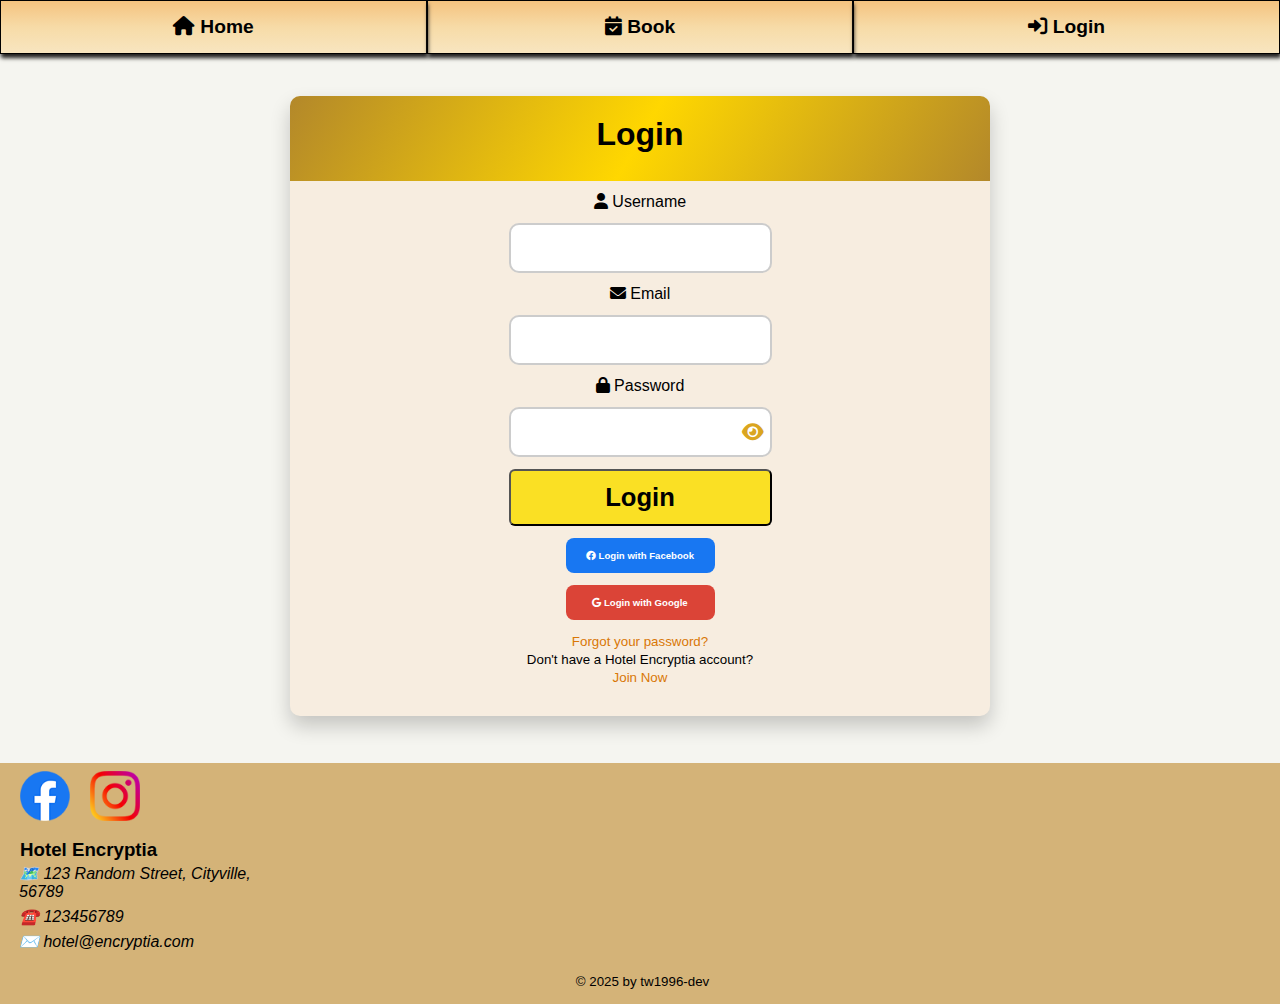
<file: login.html>
<!DOCTYPE html>
<html lang="en">
<head>
    <meta charset="UTF-8">
    <meta name="viewport" content="width=device-width, initial-scale=1.0">
    <title>Login</title>

    <!---- Metadata for search engines and social sharing ---->
    <meta name="description"
        content="Experience unparalleled luxury and comfort at Hotel Encryptia. Discover our opulent rooms, world-class dining, rejuvenating SPA, bespoke services, state-of-the-art bathrooms, and high-end fitness facilities. Designed for the discerning traveler seeking excellence and a truly memorable stay.">
    <meta name="keywords"
        content="Hotel Encryptia, luxury hotel, modern hotel, elegant hotel, wealthy travelers, high-end accommodation, luxury rooms, spa treatments, hotel wellness, gourmet dining, world-class chefs, personalized service, bespoke concierge, luxurious bathrooms, modern gym, fitness facilities, exclusive hotel, premium stay, refined travel">
    <meta name="author" content="tw1996-dev">

    <!--------------------- Favicon ----------------->
    <link rel="apple-touch-icon" sizes="57x57" href="images/favicon/apple-icon-57x57.png">
    <link rel="apple-touch-icon" sizes="60x60" href="images/favicon/apple-icon-60x60.png">
    <link rel="apple-touch-icon" sizes="72x72" href="images/favicon/apple-icon-72x72.png">
    <link rel="apple-touch-icon" sizes="76x76" href="images/favicon/apple-icon-76x76.png">
    <link rel="apple-touch-icon" sizes="114x114" href="images/favicon/apple-icon-114x114.png">
    <link rel="apple-touch-icon" sizes="120x120" href="images/favicon/apple-icon-120x120.png">
    <link rel="apple-touch-icon" sizes="144x144" href="images/favicon/apple-icon-144x144.png">
    <link rel="apple-touch-icon" sizes="152x152" href="images/favicon/apple-icon-152x152.png">
    <link rel="apple-touch-icon" sizes="180x180" href="images/favicon/apple-icon-180x180.png">
    <link rel="icon" type="image/png" sizes="192x192" href="images/favicon/android-icon-192x192.png">
    <link rel="icon" type="image/png" sizes="32x32" href="images/favicon/favicon-32x32.png">
    <link rel="icon" type="image/png" sizes="96x96" href="images/favicon/favicon-96x96.png">
    <link rel="icon" type="image/png" sizes="16x16" href="images/favicon/favicon-16x16.png">
    <link rel="manifest" href="images/favicon/manifest.json">
    <meta name="msapplication-TileColor" content="#ffffff">
    <meta name="msapplication-TileImage" content="images/favicon/ms-icon-144x144.png">
    <meta name="theme-color" content="#ffffff">

    <!--------------------- Open Graph ----------------->
    <meta property="og:title" content="" />
    <meta property="og:type" content="" />
    <meta property="og:url" content="" />
    <meta property="og:image" content="" />



    <!--------------------- CSS ----------------->
    <link href="css/styles.css" rel="stylesheet">


    <!-- FONTS/ICONS -->
    <link rel="stylesheet" href="https://cdnjs.cloudflare.com/ajax/libs/font-awesome/6.0.0/css/all.min.css">


</head>
<body id="bodyy">
        <!----------------- NAVIGATION------------------ -->
<header>
    <nav id="main-nav" aria-label="Main navigation">
        <ul class="navi">
            <li><a href="index.html"><i class="fas fa-home"></i> Home</a></li>
            <li><a href="booking.html" target="_blank"><i class="fas fa-calendar-check"></i> Book</a></li>
            <li><a href="login.html" id="login-btn"><i class="fas fa-sign-in-alt"></i> Login</a></li>
        </ul>
    </nav>
</header>



        <!-- LOGIN Section  -->
    <article id="loginForm">

        <form action="login-form.html" class="login-form" method="POST">
            
            <legend>Login</legend>

            <label for="login-username"><i class="fas fa-user"></i> Username</label>
            <input type="text" id="login-username" name="username" class="box" required autocomplete="username">

            <label for="email"><i class="fas fa-envelope"></i> Email</label>
            <input type="email" id="email" name="email" class="box" required autocomplete="email">

            <label for="password"><i class="fas fa-lock"></i> Password</label>
            <div class="password-wrapper">
                <input type="password" id="password" name="password" class="box" required>
                <i class="fas fa-eye" id="togglePassword"></i>
            </div>

            <button type="submit" id="loginbtn" class="btn">Login</button>
            <a href="#" id="fblogin" class="fb-login">
                <i class="fab fa-facebook"></i> Login with Facebook
            </a>

            <a href="#" id="googlelogin" class="google-login">
                <i class="fab fa-google"></i> Login with Google
            </a>

            <aside>
                <small><a href="#" class="login-link">Forgot your password?</a> <br> Don't have a Hotel Encryptia
                    account?
                    <br><a href="register.html" id="register-btn" class="register-link" target="_blank">Join Now</a></small>
            </aside>

        </form>
    </article>



    <!-- FOOTER - Contact information and organization details -->

    <footer>
        <ul class="socials">
            <li><a href="https://www.facebook.com/Encryptia.no" target="_blank" rel="noopener"><img class="footer-img"
                        src="images/icon-logo-facebook.png" alt="Official Facebook page of Hotel Encryptia"></a></li>
            <li><a href="https://www.instagram.com/encryptiacity/" target="_blank" rel="noopener"><img
                        class="footer-img" src="images/icon-logo-instagram.png"
                        alt="Official Instagram profile of Hotel Encryptia"></a>
            </li>
        </ul>
        <div class="info">
            <h3><a href="index.html" target="_blank" aria-label="Visit Hotel Encryptia website">Hotel Encryptia</a></h3>
            <address>
                <p><a href="https://maps.app.goo.gl/N1yk9tjrYiweEcn56" target="_blank" rel="noopener">🗺️ 123 Random
                        Street,
                        Cityville, 56789</a></p>
                <p><a href="tel:123456789">☎️ 123456789</a></p>
                <p><a href="mailto:hotel@encryptia.com">✉️ hotel@encryptia.com</a></p>
            </address>
        </div>
        <p class="twdev"><small>© 2025 by tw1996-dev</small></p>
    </footer>

<script src="scripts/showpassword.js"></script>

</body>
</html>
</file>
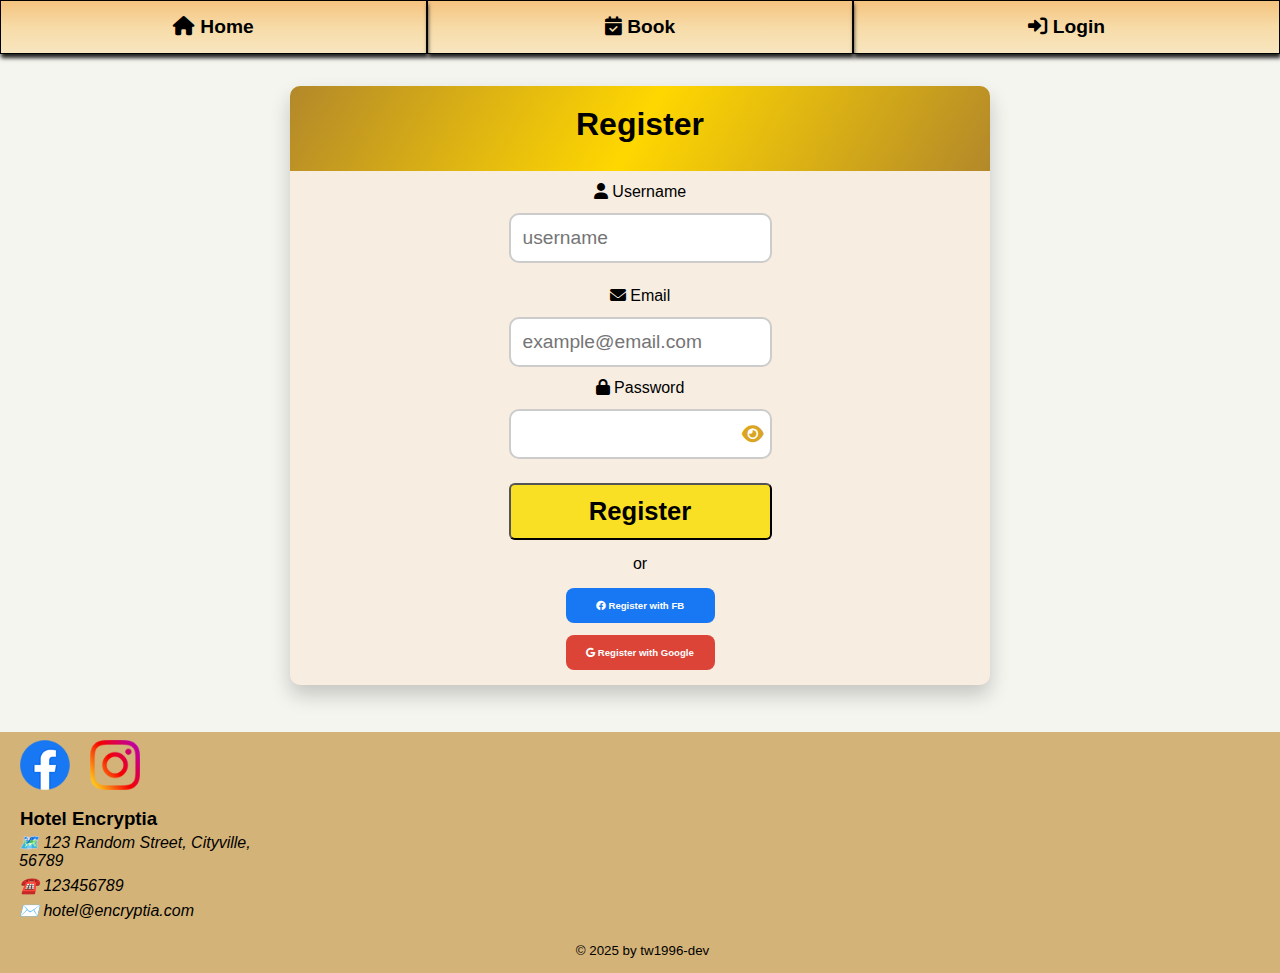
<file: register.html>
<!DOCTYPE html>
<html lang="en">

<head>
    <meta charset="UTF-8">
    <meta name="viewport" content="width=device-width, initial-scale=1.0">
    <title>Register Page</title>

    <!---- Metadata for search engines and social sharing ---->
    <meta name="description" content="CONTENT-LATER">
    <meta name="keywords" content="KEYWORDS - LATER">
    <meta name="author" content="tw1996-dev">

    <!--------------------- Favicon ----------------->
    <link rel="apple-touch-icon" sizes="57x57" href="images/favicon/apple-icon-57x57.png">
    <link rel="apple-touch-icon" sizes="60x60" href="images/favicon/apple-icon-60x60.png">
    <link rel="apple-touch-icon" sizes="72x72" href="images/favicon/apple-icon-72x72.png">
    <link rel="apple-touch-icon" sizes="76x76" href="images/favicon/apple-icon-76x76.png">
    <link rel="apple-touch-icon" sizes="114x114" href="images/favicon/apple-icon-114x114.png">
    <link rel="apple-touch-icon" sizes="120x120" href="images/favicon/apple-icon-120x120.png">
    <link rel="apple-touch-icon" sizes="144x144" href="images/favicon/apple-icon-144x144.png">
    <link rel="apple-touch-icon" sizes="152x152" href="images/favicon/apple-icon-152x152.png">
    <link rel="apple-touch-icon" sizes="180x180" href="images/favicon/apple-icon-180x180.png">
    <link rel="icon" type="image/png" sizes="192x192" href="images/favicon/android-icon-192x192.png">
    <link rel="icon" type="image/png" sizes="32x32" href="images/favicon/favicon-32x32.png">
    <link rel="icon" type="image/png" sizes="96x96" href="images/favicon/favicon-96x96.png">
    <link rel="icon" type="image/png" sizes="16x16" href="images/favicon/favicon-16x16.png">
    <link rel="manifest" href="images/favicon/manifest.json">
    <meta name="msapplication-TileColor" content="#ffffff">
    <meta name="msapplication-TileImage" content="images/favicon/ms-icon-144x144.png">
    <meta name="theme-color" content="#ffffff">

    <!--------------------- Open Graph ----------------->
    <meta property="og:title" content="" />
    <meta property="og:type" content="" />
    <meta property="og:url" content="" />
    <meta property="og:image" content="" />

    <!--------------------- CSS ----------------->
    <link href="css/styles.css" rel="stylesheet">

    <!-- FONTS/ICONS -->
    <link rel="stylesheet" href="https://cdnjs.cloudflare.com/ajax/libs/font-awesome/6.0.0/css/all.min.css">

    <link rel="preconnect" href="https://fonts.googleapis.com">
    <link rel="preconnect" href="https://fonts.gstatic.com" crossorigin>
    <link href="https://fonts.googleapis.com/css2?family=Work+Sans:ital,wght@0,100..900;1,100..900&display=swap"
        rel="stylesheet">



</head>

<body id="bodyy">
    <!----------------- NAVIGATION------------------ -->
    <header>
        <nav aria-label="Main navigation">
            <ul class="navi">
                <li><a href="index.html"><i class="fas fa-home"></i> Home</a></li>
                <li><a href="booking.html" target="_blank"><i class="fas fa-calendar-check"></i> Book</a></li>
                <li><a href="login.html" id="login-btn"><i class="fas fa-sign-in-alt"></i> Login</a></li>
            </ul>
        </nav>
    </header>

    <!-- REGISTER-SECTION -->
    <article id="registerForm">
        <form action="register-form.html" class="register-form" method="POST">
            <legend>Register</legend>


            <label for="register-username"><i class="fas fa-user"></i> Username</label>
            <input type="text" id="register-username" name="username" class="box" required placeholder="username">
            <div class="register-hints">
                <ul class="register-ul">
                    <li class="hints" id="length-hint">Min. 6 characters</li>
                    <li class="hints" id="special-char-hint">No special characters</li>
                </ul>
            </div>


            <label for="new-email"><i class="fas fa-envelope"></i> Email</label>
            <input type="email" id="new-email" name="new-email" class="box" required placeholder="example@email.com" autocomplete="email">

            <label for="new-password"><i class="fas fa-lock"></i> Password</label>
            <div class="password-wrapper">
                <input type="password" id="new-password" name="new-password" class="box" required>
                <i class="fas fa-eye" id="toggleNewPassword"></i>
            </div>
            <div class="register-hints">
                <ul>
                    <li class="hints" id="pass-length-hint">Min. 8 characters</li>
                    <li class="hints" id="uppercase-hint">One uppercase letter</li>
                    <li class="hints" id="number-hint">One number</li>
                    <li class="hints" id="pass-special-char-hint">One special character</li>
                </ul>
            </div>

            <button type="submit" id="registerbtn" class="btn">Register</button>

            <p>or</p>
            <a href="#" id="fbregister" class="fb-login">
                <i class="fab fa-facebook"></i> Register with FB
            </a>

            <a href="#" id="googleregister" class="google-login">
                <i class="fab fa-google"></i> Register with Google
            </a>
        </form>
    </article>

    <!-- FOOTER - Contact information and organization details -->

    <footer>
        <ul class="socials">
            <li><a href="https://www.facebook.com/Encryptia.no" target="_blank" rel="noopener"><img class="footer-img"
                        src="images/icon-logo-facebook.png" alt="Official Facebook page of Hotel Encryptia"></a></li>
            <li><a href="https://www.instagram.com/encryptiacity/" target="_blank" rel="noopener"><img
                        class="footer-img" src="images/icon-logo-instagram.png"
                        alt="Official Instagram profile of Hotel Encryptia"></a>
            </li>
        </ul>
        <div class="info">
            <h3><a href="index.html" target="_blank" aria-label="Visit Hotel Encryptia website">Hotel Encryptia</a></h3>
            <address>
                <p><a href="https://maps.app.goo.gl/N1yk9tjrYiweEcn56" target="_blank" rel="noopener">🗺️ 123 Random
                        Street,
                        Cityville, 56789</a></p>
                <p><a href="tel:123456789">☎️ 123456789</a></p>
                <p><a href="mailto:hotel@encryptia.com">✉️ hotel@encryptia.com</a></p>
            </address>
        </div>
        <p class="twdev"><small>© 2025 by tw1996-dev</small></p>
    </footer>

    <script src="scripts/showpasswordregi.js"></script>
    <script src="scripts/password-validation.js"></script>
    <!-- <script src="scripts/passvalidation.js"></script>  -->
 <script src="scripts/registerhints.js"></script>




</body>

</html>
</file>
<file: css/styles.css>
/* GLOBAL STYLES  */

*,
*:before,
*:after {
    box-sizing: inherit;
}

* {
    margin: 0;
    padding: 0;
    box-sizing: border-box;
    font-family: sans-serif;
}


/* Scroll Anchoring problem fix */
html {
    overflow-anchor: none;
}

em {
    font-style: normal;
}

strong {
    font-weight: 400;
}

ul {
    list-style: none;
}

a {
    text-decoration: none;
    color: black
}

figcaption {
    font-style: italic;
    font-size: 0.8rem;
    text-wrap: balance;
}

h1,
h2,
figcaption {
    text-align: center;
}


/* NAVIGATION */


#main-nav {
    position: fixed;
}

nav {
    width: 100%;
    z-index: 3;
}

nav ul {
    display: flex;
    justify-content: space-around;
    background: linear-gradient(360deg, #f8e6c1, #f7dba7, #f4c27e);
    color: #6d4c1c;
}

nav li {
    flex: 1;
    text-align: center;
}

nav a {
    display: block;
    width: 100%;
    padding: 15px 0;
    border: 1px solid black;
    box-shadow: 1px 4px 4px rgb(34, 33, 33);
    font-weight: 900;
    font-size: 1.2rem;
}



@media (max-width: 300px) {
    nav a {
        font-size: 0.8rem;
        padding: 10px 0;
        border-width: 0.5px;
    }
}




/* HEADER  */


.header-content {
    max-width: 700px;
    margin: 20px auto;
}

/*  H1 */
h1 {
    font-size: 3.3rem;
    color: #1e1e1e;
    text-wrap: balance;
    margin-bottom: 7px;
}

@media (max-width: 600px) {
    h1 {
        font-size: 2.5rem;
    }
}


.header-content p {
    font-family: "Fira Sans", sans-serif;
    font-weight: 600;
    font-style: italic;
    font-size: 1.4em;
    margin-top: 1em;
    padding: 20px 30px;
    border: 1px solid rgba(212, 179, 120, 0.4);
    background-color: #fcfaf7;
    border-radius: 5px;
    line-height: 1.6;
    box-shadow: 0 2px 5px rgba(0, 0, 0, 0.05);
}

mainPageHeader


#header-img {
    height: 170vw;
    width: 100%;
    border-radius: 2px;
    display: block;
}




@media (min-width: 630px) {
    #header-img {
        height: 750px;
    }

    section {
        max-width: 680px;
        align-self: center;

        .contentImg {

            height: 500px;
        }

        ;
    }

    main {
        width: 100%;
        display: flex;
        flex-direction: column;
        justify-content: center;
        align-items: center;
    }
}

@media (min-width: 1024px) { 
    #header-img {
        width: 75%; 
        height: auto; 
        max-height: 900px;
        display: block;
        margin: 0 auto;
    }

}








/* BODY  */

#bodyy {
    background-color: #F5F5F0
}


h2 {
    font-size: 2.8rem;
    margin: 20px 0 10px 0;
}

img {
    height: 130vw;
    width: 100%;
    border-radius: 5px;
    display: block;
}

.contentImg {
    padding-top: 20px;
}


p {
    padding: 3px 5%;
}

figcaption {
    padding-top: 5px;
}




/* footer  */


footer {
    background-color: #d4b378;
    margin-top: 15px;
    padding-left: 5px;
}

.footer-img {
    width: 50px;
    height: 50px;
}

.twdev {
    padding: 5px 0 15px 0;
    display: flex;
    justify-content: center;
}

.socials {
    padding: 0.5rem 0;
    display: flex;
    justify-content: flex-start;
    gap: 20px;
}

h3 {
    padding: 10px 0 0 15px;

}

.info {
    padding-bottom: 15px;
    display: inline-block;

}

.socials li:first-child {
    padding-left: 15px;
}

.footer-img {
    transform 0.3s ease-in-out;
}

.footer-img:hover {
    transform: scale(1.2);
}


.info a:hover {
    color: #d4b378;
    background-color: black;


}



/* LOGIN/REGISTER/BOOKING SECTIONS  */


#loginForm,
#registerForm,
#bookingForm {
    display: flex;
    justify-content: center;
    padding: 2rem 0;

}

.login-form,
.register-form,
.booking-form {
    background-color: #f7ede0;
    border-radius: 10px;
    box-shadow: 0 10px 20px rgba(0, 0, 0, 0.2);
    width: 90%;
    text-align: center;
    display: flex;
    flex-direction: column;
    max-width: 700px;
    gap: 12px;
    padding-bottom: 15px;

}

/* FIXING VIEW PROBLEM FOR LOGIN FORM */
#loginForm {
    padding-top: 6rem !important;
}


aside {
    padding-bottom: 15px;
}

/* Forms header */
legend {
    padding-top: 20px;
    padding-bottom: 4%;
    width: 100%;
    border-radius: 10px 10px 0 0;
    background: linear-gradient(120deg, #b3882a, #ffd700, #b3882a);
    font-weight: bold;
    font-size: xx-large;
}

/* LINKS */
.login-form a,
.register-form a {
    color: #D97706;
}

/* FORMS SUBMIT BUTTON  */
.login-form .btn,
.register-form .btn,
.booking-form .btn {
    background-color: #fadd01d8;
    padding: 12px 25px;
    font-size: 1.6rem;
    font-weight: bold;
    border-radius: 6px;
    cursor: pointer;
    margin: 0 auto;
    width: 100%;
    max-width: 263px;
}

.login-form .btn:hover,
.register-form .btn:hover {
    background-position: right center;
    transform: translateY(-2px);
    color: #000;
}

.login-form .btn:active,
.register-form .btn:active {
    transform: translateY(0);
}


/* INPUTS  */


input {
    width: 100%;
    height: 50px;
    padding: 12px;
    border: 2px solid #ccc;
    border-radius: 10px;
    font-size: 1.2rem;
    max-width: 263px;
    margin: 0 auto;
}

input:focus {
    border-color: #DAA520;
    box-shadow: 0 4px 10px rgba(218, 165, 32, 0.2);
}



/* NUMBER OF GUEST  */

#numOfGuests::-webkit-inner-spin-button,
#numOfGuests::-webkit-outer-spin-button {
    -webkit-appearance: none;
}

#numOfGuests {
    -moz-appearance: textfield;
}

#numOfGuests {
    width: 3rem;
}

#minusBtn {
    margin-right: 10px;
}

#plusBtn {
    margin-left: 10px;
}

#minusBtn,
#plusBtn {
    cursor: pointer;
    width: 3em;
    height: 2.8em;
    color: #fff;
    font-weight: 800;
    border-radius: 9px;
    background: linear-gradient(145deg, #333333, #222222);
    border: none;
    box-shadow: 2px 2px 5px rgba(0, 0, 0, 0.2), -2px -2px 5px rgba(255, 255, 255, 0.7);
    transition: all 0.2s ease-in-out;
}

#minusBtn:hover,
#plusBtn:hover {
    box-shadow: 4px 4px 8px rgba(0, 0, 0, 0.7), -4px -4px 8px rgba(40, 40, 40, 0.6);

}

#minusBtn:active,
#plusBtn:active {
    box-shadow: inset 4px 4px 8px rgba(0, 0, 0, 0.7), inset -4px -4px 8px rgba(40, 40, 40, 0.6);

}

#minusBtn:focus,
#plusBtn:focus {

    box-shadow: inset 4px 4px 8px rgba(0, 0, 0, 0.7), inset -4px -4px 8px rgba(40, 40, 40, 0.6);


    outline: 2px solid rgba(255, 255, 255, 0.8);

    outline-offset: 2px;

}



@media (max-width: 480px) {

    #minusBtn,
    #plusBtn {
        width: 3em;
        height: 2.7em;
        font-size: 16px;
        padding: 10px;
    }

    #numOfGuests {
        font-size: 1.3em;
        height: 2.3em;
        width: 2.3em;
    }
}


#RoomType {
    width: 112px;
    align-self: center;
    height: 3.3em;
}





/* FACEBOOK/GOOGLE */

.fb-login,
.google-login {
    gap: 10px;
    padding: 12px 20px;
    font-size: 0.6rem;
    font-weight: bold;
    border-radius: 8px;
    cursor: pointer;
    width: 70%;
    align-self: center;
    max-width: 149px;
}

#fblogin,
#fbregister {
    background: #1877F2;
    color: white;
}

#googlelogin,
#googleregister {
    background: #DB4437;
    color: white;
}


/* PASSWORD SHOW  */

.password-wrapper {
    position: relative;
    width: fit-content;
    align-self: center;
}

#togglePassword,
#toggleNewPassword {
    right: 8px;
    top: 15px;
    position: absolute;
    cursor: pointer;
    font-size: larger;
    z-index: 5;
    background-color: white;
    padding-left: 4px;
    color: #DAA520;
}


/* HINTS STYLING  */

.hints {
    padding-bottom: 1%;
}


.register-hints {
    font-family: "Work Sans", sans-serif;
    font-optical-sizing: auto;
    font-style: normal;
    text-align: left;
    width: 100%;
    max-width: 263px;
    margin: 0 auto;
    padding-left: 0.6rem;
    font-size: 0.6rem;



    opacity: 0;
    max-height: 0;
    overflow: hidden;
    transition: opacity 0.3s ease-out, max-height 0.3s ease-out;
    pointer-events: none;
}

.register-hints.active-hints {
    opacity: 1;
    max-height: 100px;

}

/* TABLE STYLES */

.tablescroll {
    display: flex;
    justify-content: center;
    overflow-x: auto;
    border-radius: 10px;
    margin: 20px 0;
    background-color: #F5F5F0
}


table {
    width: 90%;
    border-collapse: collapse;
}

caption {
    font-size: 1.5em;
    font-weight: bold;
    padding: 15px;
    background: linear-gradient(120deg, #b3882a, #ffd700, #b3882a);
    color: rgb(0, 0, 0);
    border-radius: 10px 10px 0 0;
}

thead th {
    background: #34495e;
    color: white;
    padding: 15px 10px;
    text-align: center;
    font-weight: bold;
}

thead td {
    background: #ecf0f1;
    color: #2c3e50;
    padding: 15px 10px;
    text-align: center;
    font-weight: bold;
}

tbody th {
    background: #ecf0f1;
    color: #2c3e50;
    padding: 15px 10px;
    text-align: center;
    font-weight: bold;
    border-right: 2px solid #ddd;
}

tbody td {
    padding: 15px 10px;
    text-align: center;
    border-bottom: 1px solid #ddd;
    vertical-align: top;
}

tbody tr:nth-child(even) {
    background-color: #f8f9fa;
}

tbody tr {
    background-color: #e8f4f8;

}

.price-cell {
   padding-left: 25px;
}


.table-item {
    padding: 5px 0;
    position: relative;
    padding-left: 25px;
}



.table-included {
    /* text-align: center; */
    color: #27ae60;
}

.table-noincluded {
    text-align: center;
    color: #95a5a6;
    text-decoration: line-through;
}

.price-cell {
    font-size: 1.2em;
    font-weight: bold;
    color: #2c3e50;
}

.extra-features-header {
    background: #e9ba01;
    color: black;
    font-weight: bold;
}


@media (max-width: 768px) {
    .tablescroll {
        margin: 10px;
    }

    caption {
        padding: 10px;
    }

    th,
    td {
        padding: 8px 5px;
    }
}


/* MOBILE STYLING - TRYING NOT TO CHANGE TABLE STRUCTURE FOR MOBILE VIEW - JUST MAKE IT SMALLER */
@media (max-width: 450px) {
    .tablescroll {
        margin: 5px 0;
        width: 100%;
        justify-content: stretch;
    }

    table {
        width: 100%;
    }

    caption {
        padding: 8px;
    }

    thead th
        {
        font-size: 0.8em;
    }

    tbody th {
        padding: 8px 4px;
        border-right: 1px solid #ddd;
    }


    .table-item {
        padding-left: 0;
    }

    .price-cell {
        font-size: 1em;
        padding-left: 5px;
    }

    table.ul {
        margin: 0;
        padding: 0;
    }

     .tablescroll th:first-child,

    .tablescroll thead tr td:first-child {
        display: none;
    }

    .tablescroll th:nth-child(2),
    .tablescroll td:nth-child(2),
    .tablescroll th:nth-child(3),
    .tablescroll td:nth-child(3),
    .tablescroll th:nth-child(4),
    .tablescroll td:nth-child(4) {
        width: 33.33%;
    }
}

@media (max-width: 299px){
    caption {
        font-size: 1.2rem;
    }

    .table-item {
        font-size: 0.8rem;
    }
    tbody td {
        padding: 10px 5px;
    }
}
</file>
